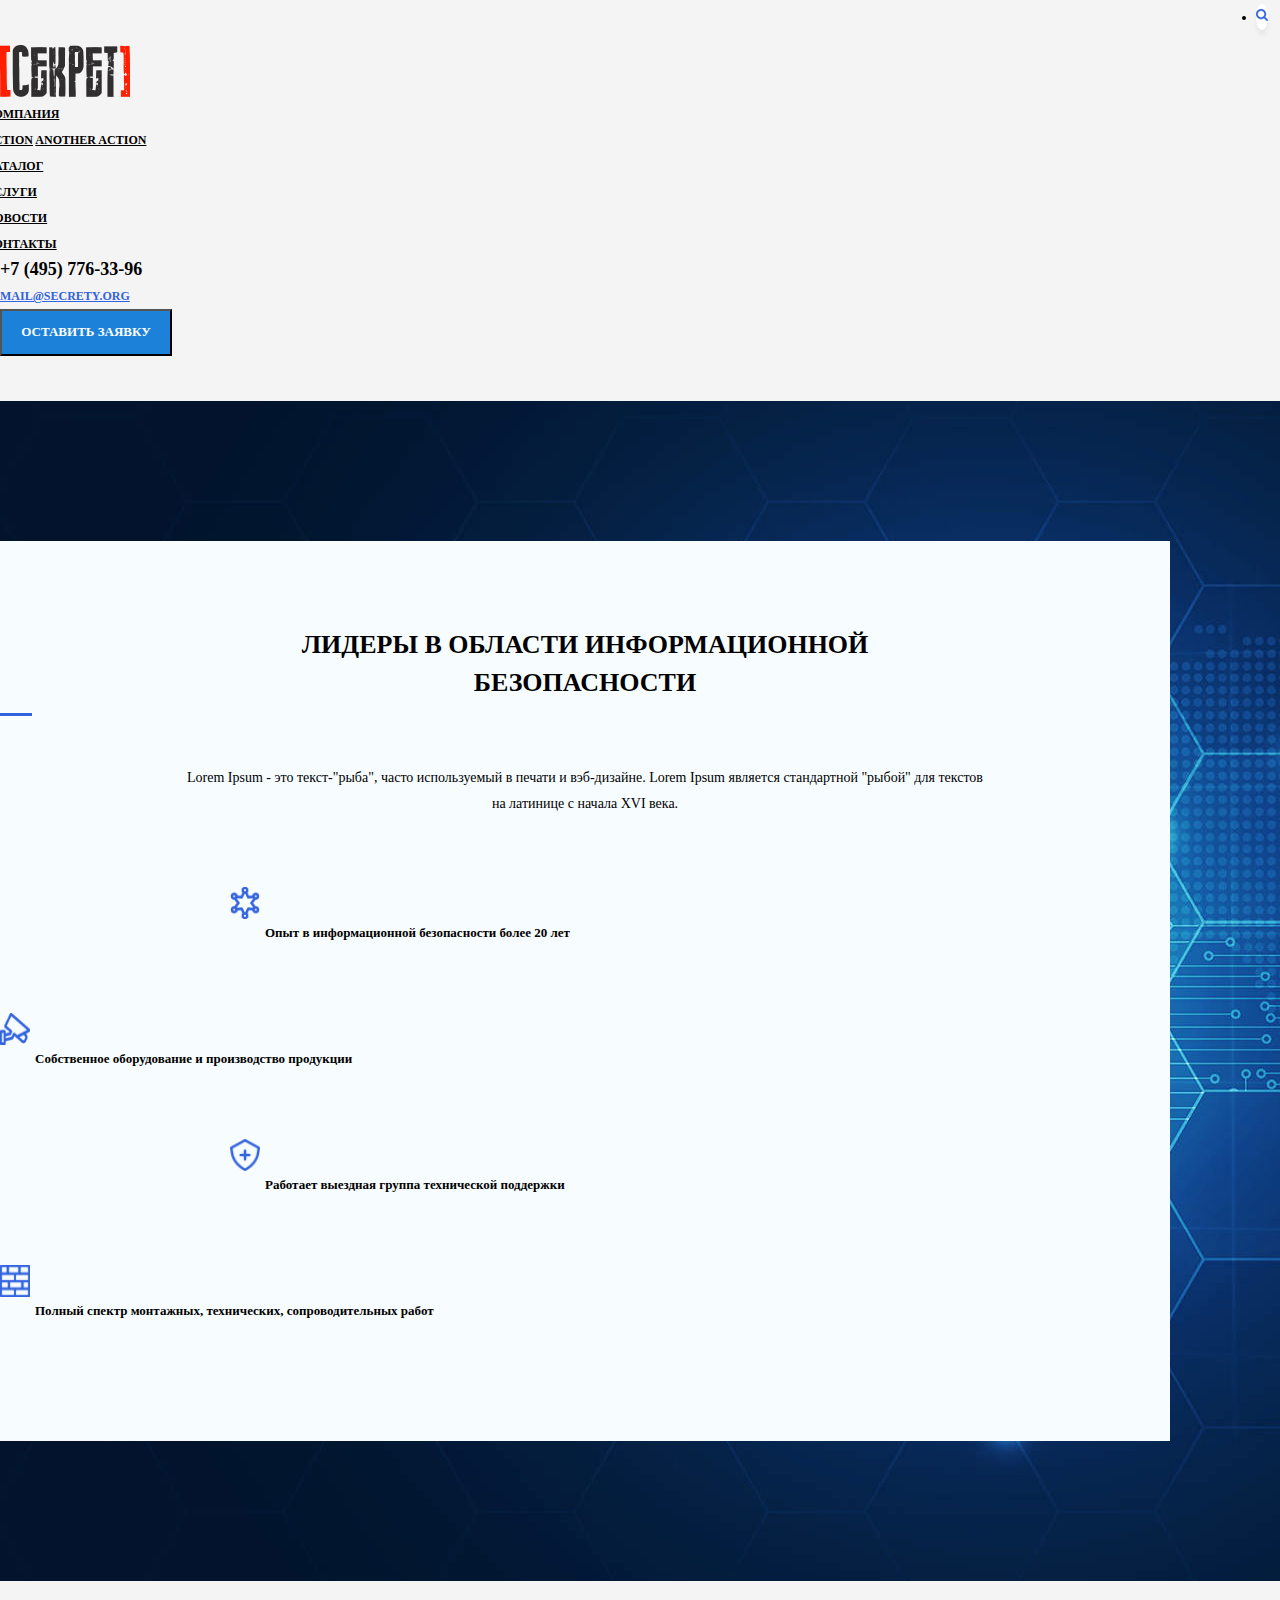
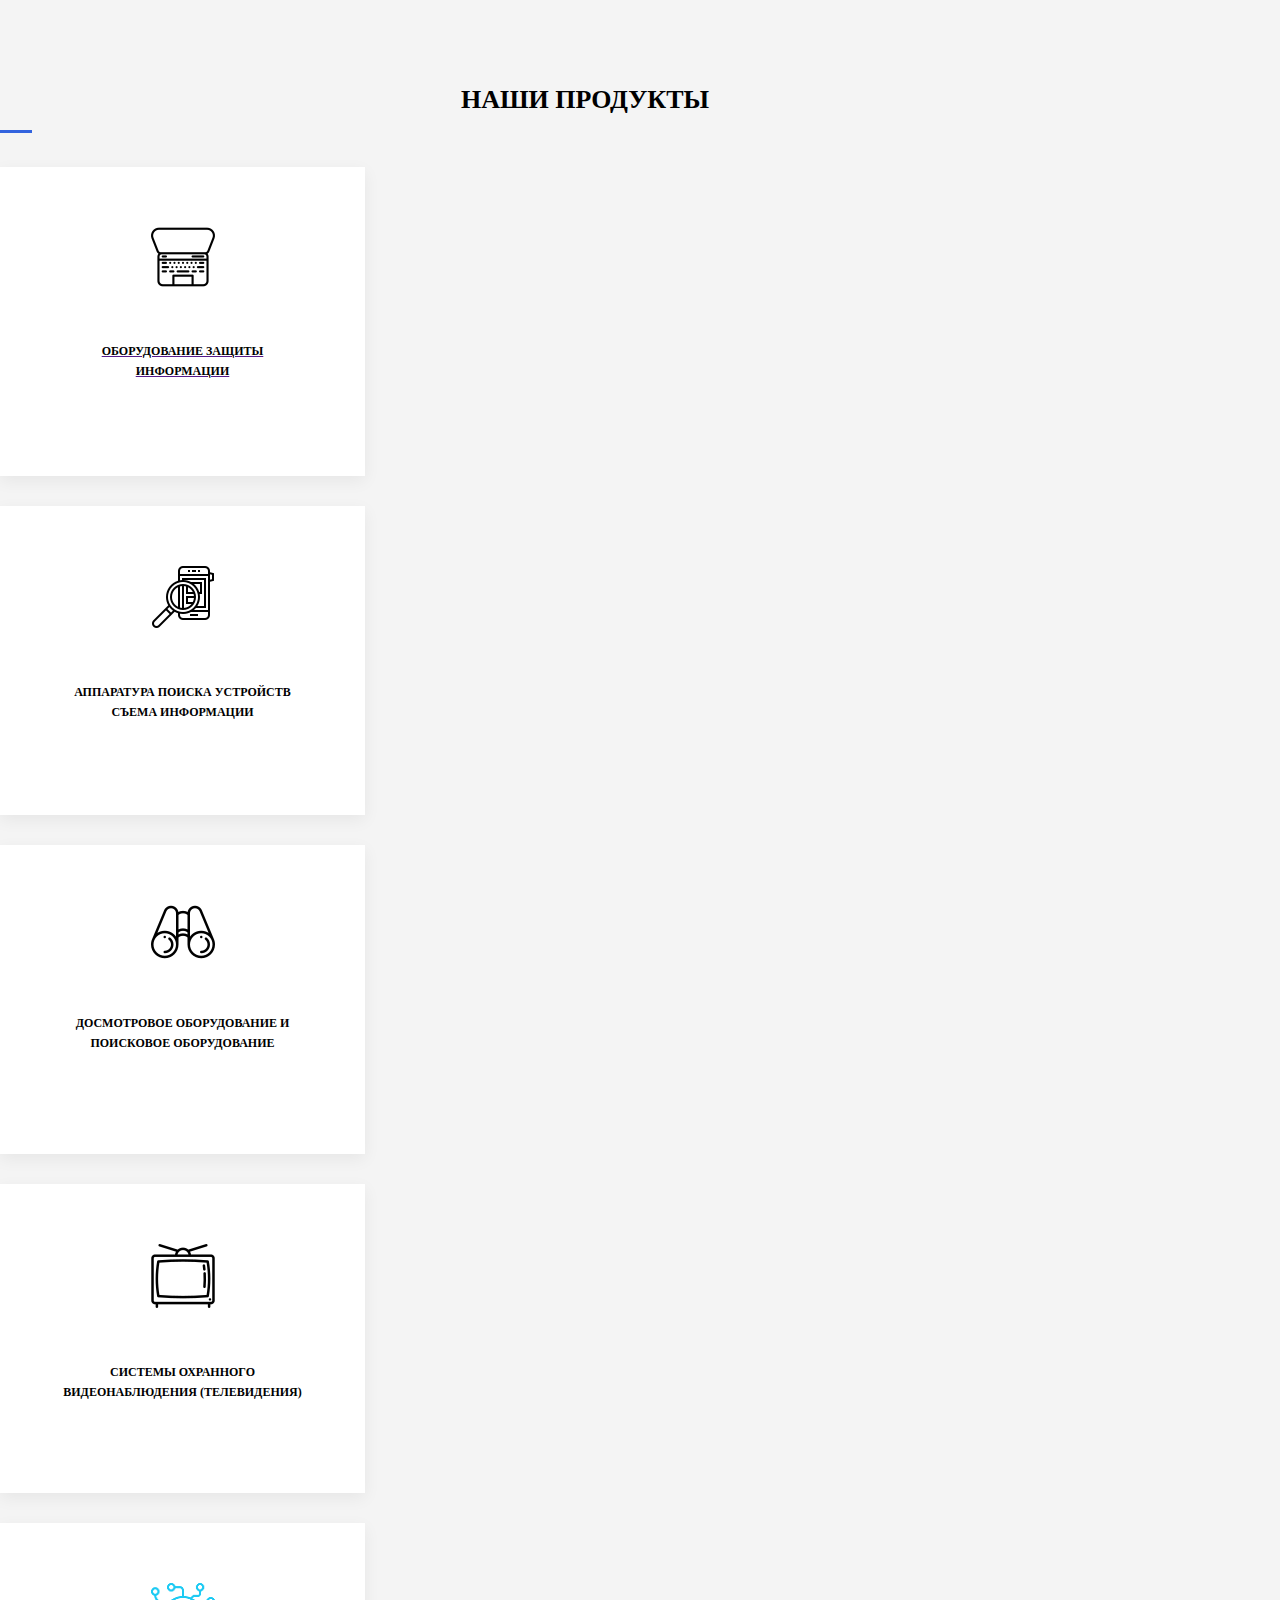
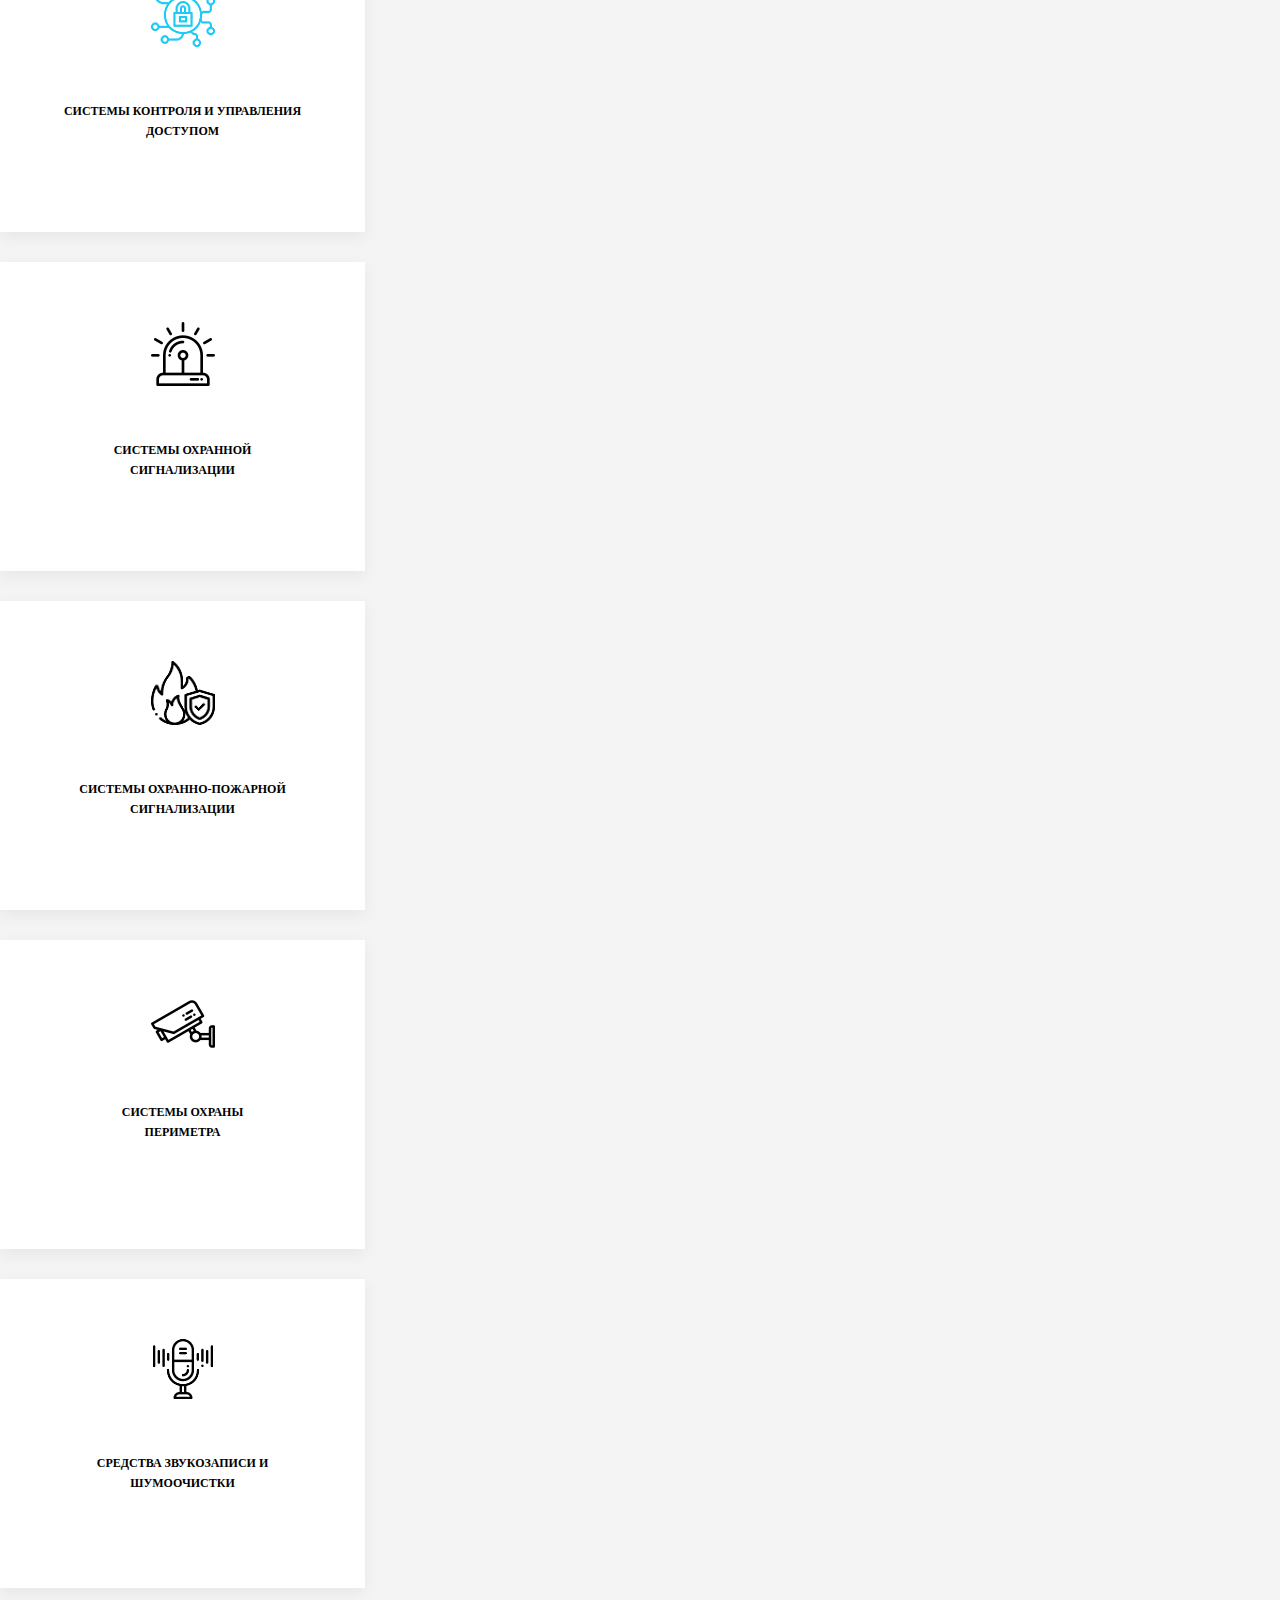
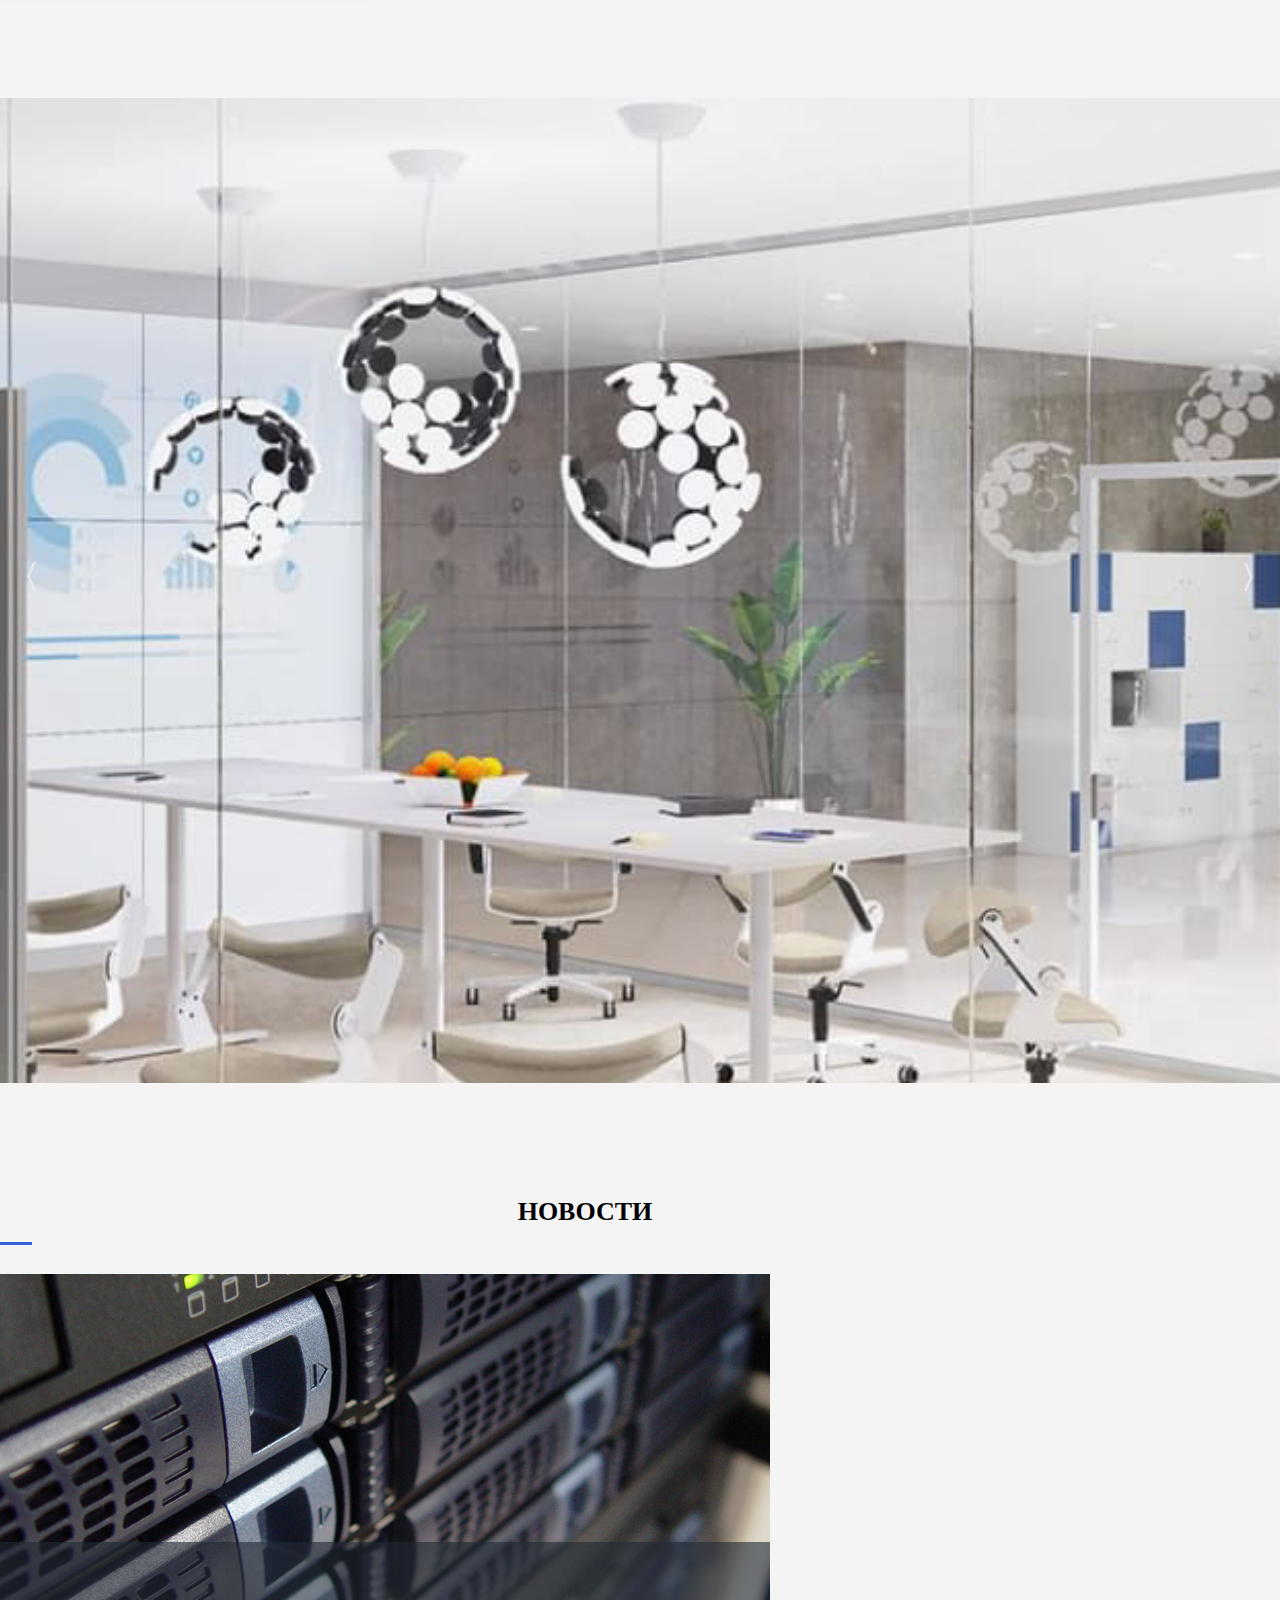
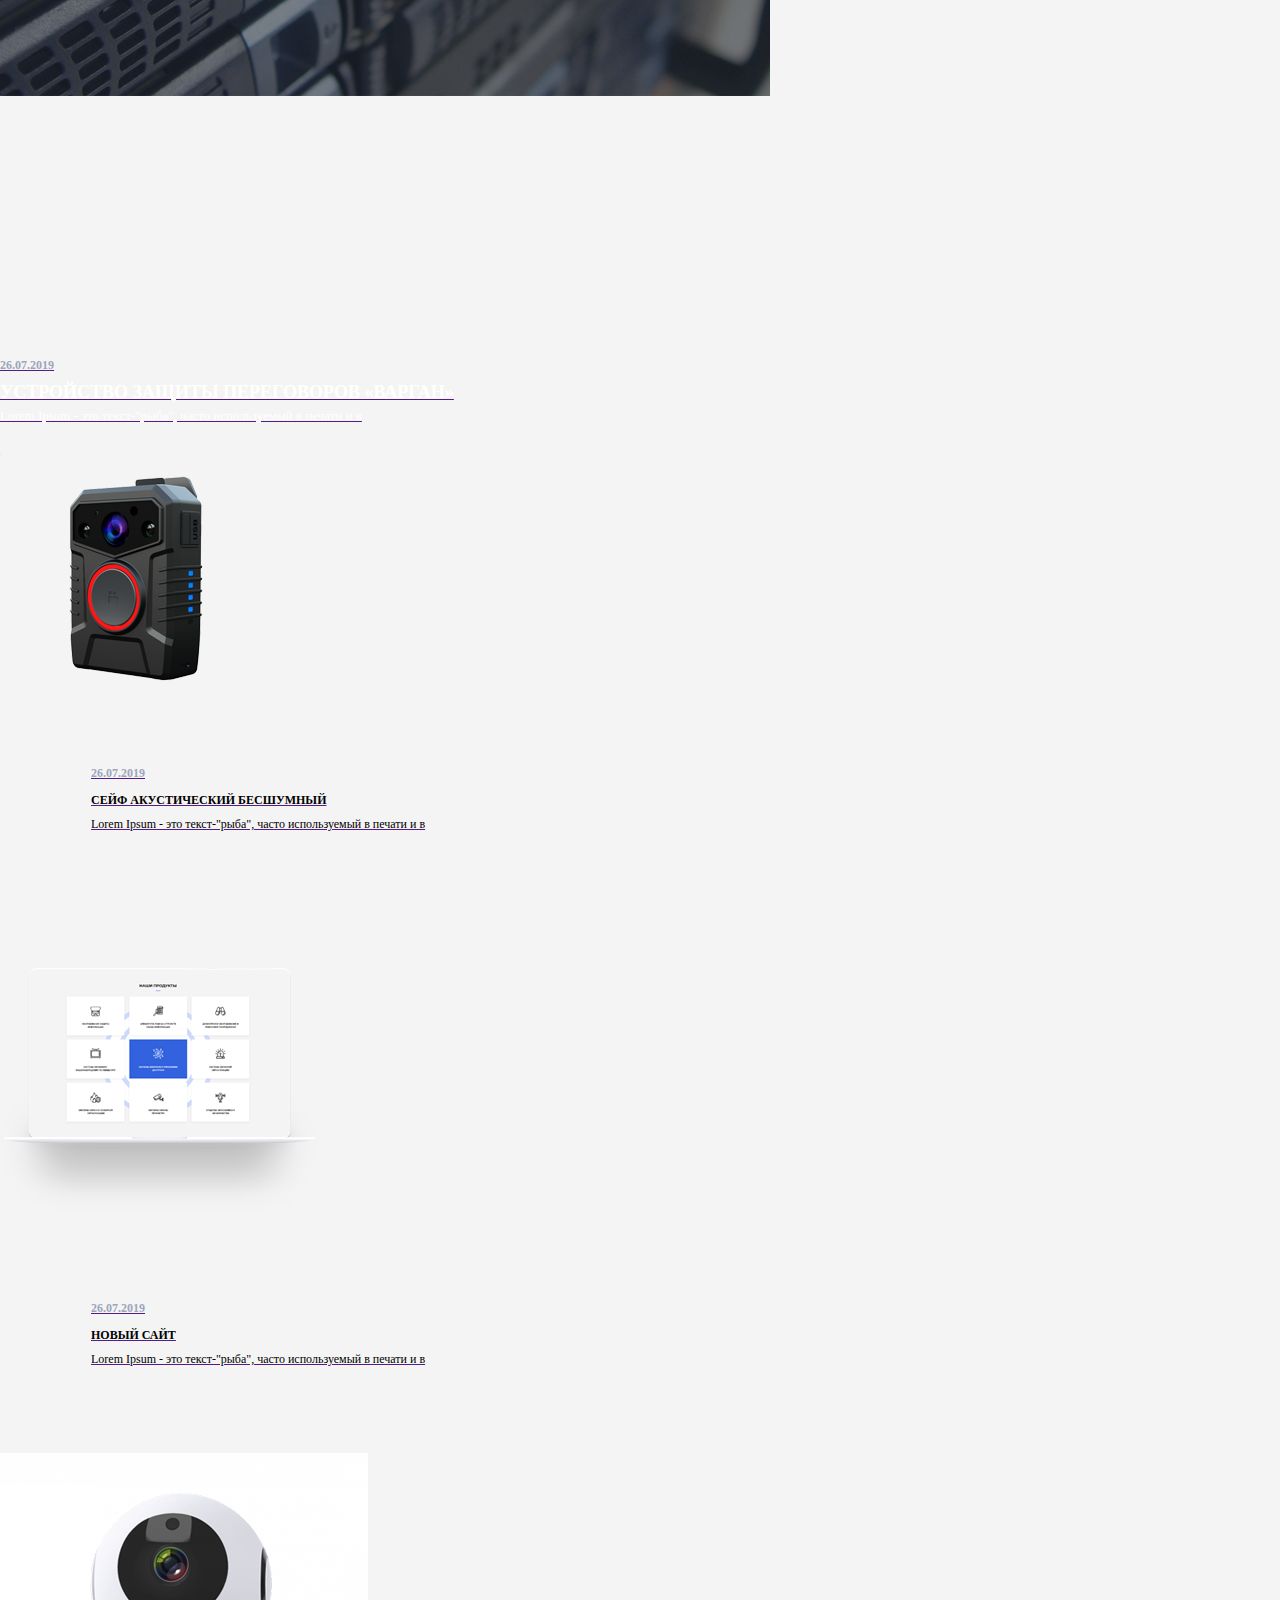
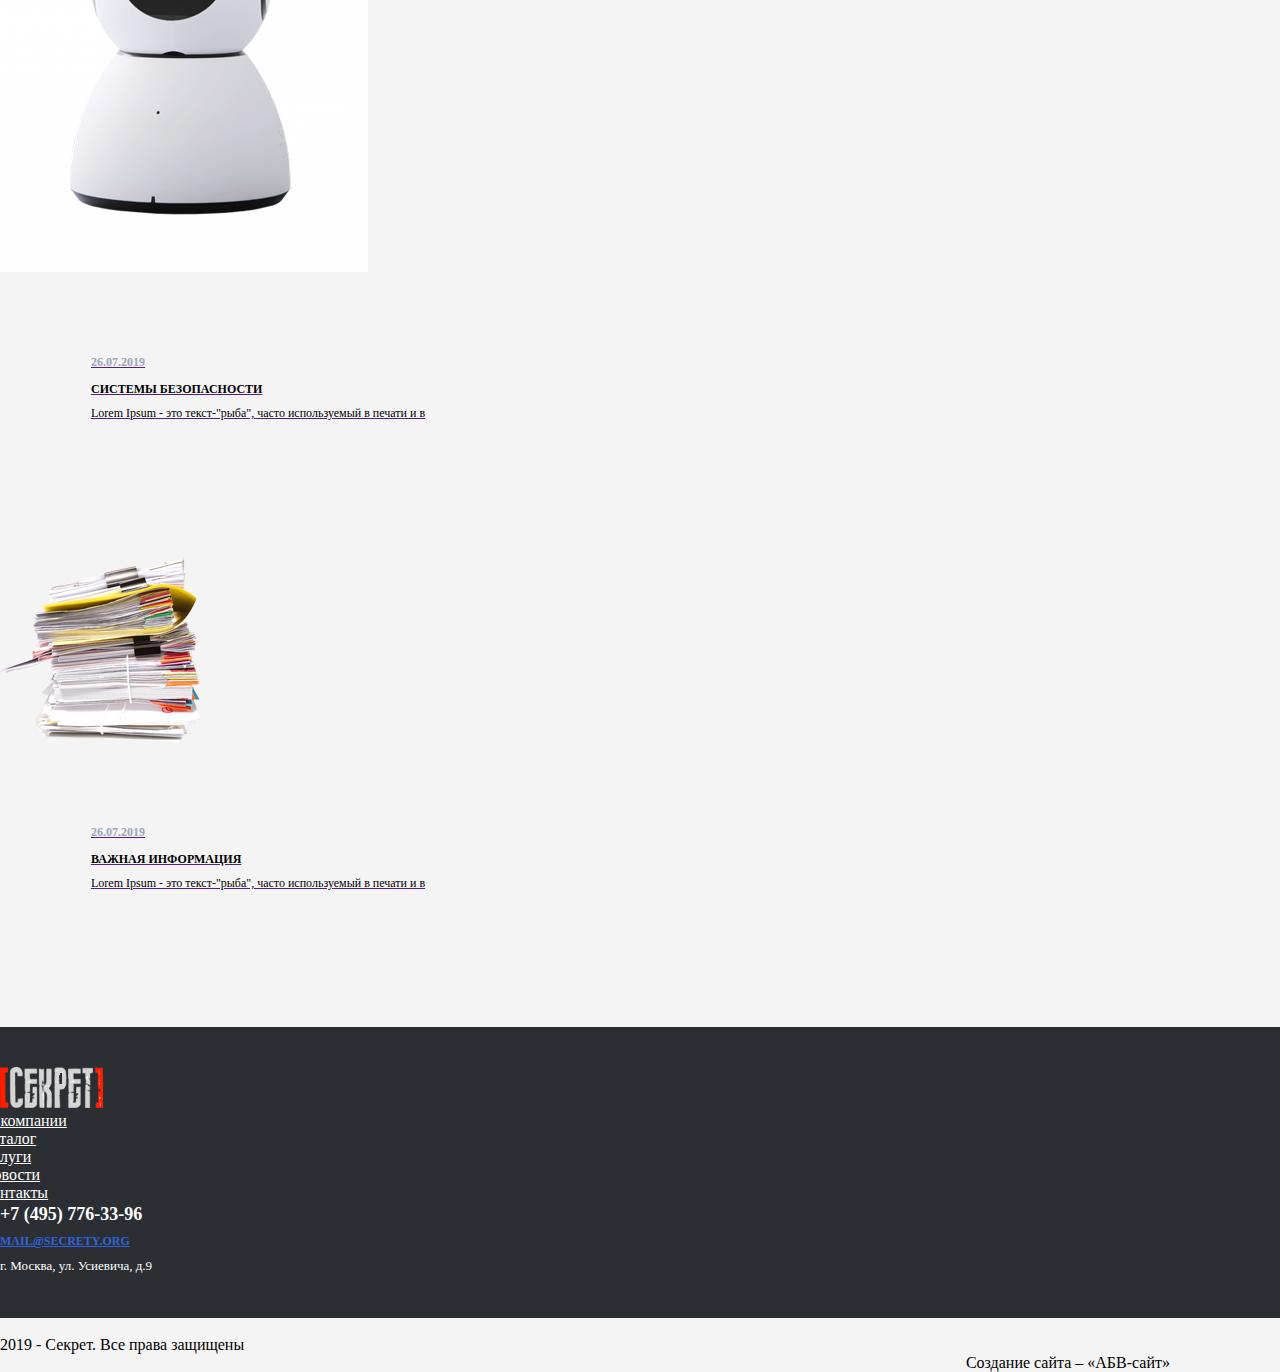
<file: index.html>
<!DOCTYPE html>
<html lang="en">
<head>
    <meta charset="UTF-8">
    <title>Главная</title>
    <link rel="stylesheet" href="css/resize-slider.css">
    <link rel="stylesheet" href="https://stackpath.bootstrapcdn.com/bootstrap/4.1.3/css/bootstrap.min.css"
          integrity="sha384-MCw98/SFnGE8fJT3GXwEOngsV7Zt27NXFoaoApmYm81iuXoPkFOJwJ8ERdknLPMO" crossorigin="anonymous">
    <link rel="stylesheet" href="css/style.css">

</head>
<body>
    <header  >
        <div class="container">
            <div class="row d-flex flex-wrap align-content-center">
                <div class="col-sm-2 col-md-2 col-xl-2 p-2 headerLogo "><img src="img/headerLogo.png" alt=""></div>
                <div class="col-sm-10 col-md-10 col-xl-6 p-2 headerMenu">
                    <ul class="nav nav-pills">

                        <li class="nav-item dropdown chek">
                            <a class="nav-link dropdown-toggle" data-toggle="dropdown" href="#" role="button" aria-haspopup="true" aria-expanded="false">компания</a>
                            <div class="dropdown-menu">
                                <a class="dropdown-item" href="#!">Action</a>
                                <a class="dropdown-item" href="#!">Another action</a>
                            </div>
                        </li>
                        <li class="nav-item  chek">
                            <a class="nav-link" href="catalogue.html">Каталог</a>
                        </li>
                        <li class="nav-item chek">
                            <a class="nav-link" href="#!">услуги</a>
                        </li>
                        <li class="nav-item chek">
                            <a class="nav-link" href="#!">новости</a>
                        </li>
                        <li class="nav-item chek">
                            <a class="nav-link" href="#!">контакты</a>
                        </li>
                        <form action=""><input class="inp_search" type="text" placeholder="Поиск по сайту "></form>
                        <li class="nav-item search">

                                <a class="nav-link" href="#!" ><img  src="img/headSearch.png" alt=""></a>


                        </li>
                        <a href="" class="cross_search"><img class="cross_search" src="img/cross_search.png" alt=""></a>
                    </ul>
                </div>
                <div class="col-sm-4 col-md-6  col-xl-2 p-2 headerContacts">
                    <span class="tel">+7 (495) 776-33-96</span><br>
                    <span class="mail"><a href="">mail@secrety.org</a></span>
                </div>
                <div class="col-sm-4 col-md-6 d-flex justify-content-center col-xl-2 p-2 headButton">
                    <button>Оставить заявку</button>
                </div>
            </div>
        </div>
    </header>
    <main>
        <div class="liders">
            <div class="container lid">
                <div class="row">
                    <div class="col-md-12 d-flex justify-content-center lidHead">
                        <p>Лидеры в области информационной <br> безопасности</p>

                    </div>
                    <div class="col-md-12 d-flex justify-content-center"> <span><img src="img/lidChart.png" alt=""></span></div>
                    <div class="col-md-12 d-flex justify-content-center lidText">
                        <p>Lorem Ipsum - это текст-"рыба", часто используемый в печати и вэб-дизайне.
                            Lorem Ipsum является стандартной "рыбой" для текстов <br> на латинице с начала XVI века.
                        </p>
                    </div>

                        <div class="col-md-6 d-flex justify-content-center lidUnit">
                            <img src="img/iconStar.png" alt="">
                            <p>Опыт в информационной безопасности более 20 лет</p>
                        </div>
                        <div class="col-md-6 d-flex justify-content-center lidUnit">
                            <img src="img/iconCam.png" alt="">
                            <p>Собственное оборудование и производство продукции</p>
                        </div>
                        <div class="col-md-6 d-flex justify-content-center lidUnit">
                            <img src="img/iconShield.png" alt="">
                            <p>Работает выездная группа технической  поддержки</p>
                        </div>
                        <div class="col-md-6 d-flex justify-content-center lidUnit">
                            <img src="img/iconWall.png" alt="">
                            <p>Полный спектр монтажных, технических, сопроводительных работ</p>
                        </div>


                </div>
            </div>
        </div>
        <div class="products">
            <div class="container">
                <div class="row">
                    <div class="col-md-12 d-flex justify-content-center lidHead">
                        <p>Наши продукты</p>
                    </div>
                    <div class="col-md-12 d-flex justify-content-center"> <span><img src="img/lidChart.png" alt=""></span></div>
                    <div class="product_unit">
                        <a href="">
                        <svg
                                xmlns="http://www.w3.org/2000/svg"
                                xmlns:xlink="http://www.w3.org/1999/xlink"
                                width="64px" height="60px">
                            <image  x="0px" y="0px" width="64px" height="60px"  xlink:href="[data-uri]" />
                        </svg>
                        <p>Оборудование защиты <br> информации</p>
                        </a>
                    </div>
                    <div class=" product_unit">
                        <svg
                                xmlns="http://www.w3.org/2000/svg"
                                xmlns:xlink="http://www.w3.org/1999/xlink"
                                width="62px" height="62px">
                            <image  x="0px" y="0px" width="62px" height="62px"  xlink:href="[data-uri]" />
                        </svg>
                        <p>Аппаратура поиска устройств <br> съема информации</p>
                    </div>
                    <div class=" product_unit p3">
                        <svg
                                xmlns="http://www.w3.org/2000/svg"
                                xmlns:xlink="http://www.w3.org/1999/xlink"
                                width="64px" height="54px">
                            <image  x="0px" y="0px" width="64px" height="54px"  xlink:href="[data-uri]" />
                        </svg>
                        <p>Досмотровое оборудование и <br>  поисковое оборудование</p>
                    </div>
                    <div class=" product_unit">
                        <svg
                                xmlns="http://www.w3.org/2000/svg"
                                xmlns:xlink="http://www.w3.org/1999/xlink"
                                width="64px" height="64px">
                            <image  x="0px" y="0px" width="64px" height="64px"  xlink:href="[data-uri]" />
                        </svg>
                        <p>Системы охранного <br>  видеонаблюдения (Телевидения)</p>
                    </div>
                    <div class=" product_unit">
                        <svg
                                xmlns="http://www.w3.org/2000/svg"
                                xmlns:xlink="http://www.w3.org/1999/xlink"
                                width="64px" height="64px" >

                            <image   x="0px" y="0px" fill="black" width="64px" height="64px"  xlink:href="[data-uri]" />
                        </svg>
                        <p>Системы контроля и управления <br> доступом</p>
                    </div>
                    <div class=" product_unit p3">
                        <svg
                                xmlns="http://www.w3.org/2000/svg"
                                xmlns:xlink="http://www.w3.org/1999/xlink"
                                width="64px" height="64px">
                            <image  x="0px" y="0px" width="64px" height="64px"  xlink:href="[data-uri]" />
                        </svg>
                        <p>Системы охранной <br> сигнализации</p>
                    </div>
                    <div class="product_unit">
                        <svg
                                xmlns="http://www.w3.org/2000/svg"
                                xmlns:xlink="http://www.w3.org/1999/xlink"
                                width="64px" height="64px">
                            <image  x="0px" y="0px" width="64px" height="64px"  xlink:href="[data-uri]" />
                        </svg>
                        <p>Системы охранно-пожарной <br>  сигнализации</p>
                    </div>
                    <div class=" product_unit">
                        <svg
                                xmlns="http://www.w3.org/2000/svg"
                                xmlns:xlink="http://www.w3.org/1999/xlink"
                                width="64px" height="48px">
                            <image  x="0px" y="0px" width="64px" height="48px"  xlink:href="[data-uri]" />
                        </svg>
                        <p>Системы охраны <br> периметра</p>
                    </div>
                    <div class=" product_unit p3">
                        <svg
                                xmlns="http://www.w3.org/2000/svg"
                                xmlns:xlink="http://www.w3.org/1999/xlink"
                                width="60px" height="60px">
                            <image  x="0px" y="0px" width="60px" height="60px"  xlink:href="[data-uri]" />
                        </svg>
                        <p>Средства звукозаписи и <br> шумоочистки</p>
                    </div>
                </div>
            </div>
        </div>
        <div class="about" id="resizeSlider" >

            <div class="container">
                <div class="row">
                    <div class="col-md-4 about_unit">
                        <h4>мы секрет</h4>
                        <p>Это компания созданная специалистами, опыт работы которых в области защиты информации и
                            комплексной безопасности насчитывает более 20 лет. Объединяя свои усилия, мы создаем
                            собственное оборудование
                        </p>
                        <a href="">Подробнее</a>
                    </div>
                </div>
            </div>

        </div>
        <div class="news">
            <div class="container">
                <div class="row">
                    <div class="col-md-12 d-flex justify-content-center lidHead">
                        <p>Новости</p>

                    </div>
                    <div class="col-md-12 d-flex justify-content-center"> <span><img src="img/lidChart.png" alt=""></span></div>
                    <div class="col-md-8 card">
                        <img class="card-img" src="img/news_big.png" alt="Card image">
                        <div class="card-img-overlay">
                            <a href="">
                            <span class="card-text date">26.07.2019</span><br>
                            <span class="card-text card_head">Устройство защиты переговоров «Варган»</span>
                            <p class="card-text">Lorem Ipsum - это текст-"рыба", часто используемый в печати и в</p>
                            </a>
                        </div>
                    </div>
                    <div class=" col-md-4 card">
                        <img class="card-img-top" src="img/news_safe.png" alt="Card image cap">
                        <div class="card-body">
                            <a href="">
                                <span class="card-text date">26.07.2019</span><br>
                                <span class="card-text card_head_min">Сейф акустический бесшумный </span>
                                <p class="card-text">Lorem Ipsum - это текст-"рыба", часто используемый в печати и в</p>
                            </a>
                        </div>
                    </div>
                    <div class=" col-md-4 card card_sait">
                        <img class="card-img-top" src="img/news_case.png" alt="Card image cap">
                        <div class="card-body card_body_sait">
                            <a href="">
                                <span class="card-text date">26.07.2019</span><br>
                                <span class="card-text card_head_min">Новый сайт </span>
                                <p class="card-text">Lorem Ipsum - это текст-"рыба", часто используемый в печати и в</p>
                            </a>
                        </div>
                    </div>
                    <div class=" col-md-4 card">
                        <img class="card-img-top" src="img/news_cam.png" alt="Card image cap">
                        <div class="card-body">
                            <a href="">
                                <span class="card-text date">26.07.2019</span><br>
                                <span class="card-text card_head_min">Системы безопасности </span>
                                <p class="card-text">Lorem Ipsum - это текст-"рыба", часто используемый в печати и в</p>
                            </a>
                        </div>
                    </div>
                    <div class=" col-md-4 card card_sait">
                        <img class="card-img-top" src="img/news_info.png" alt="Card image cap">
                        <div class="card-body">
                            <a href="">
                                <span class="card-text date">26.07.2019</span><br>
                                <span class="card-text card_head_min">Важная информация </span>
                                <p class="card-text">Lorem Ipsum - это текст-"рыба", часто используемый в печати и в</p>
                            </a>
                        </div>
                    </div>


                </div>
            </div>
        </div>
    </main>
    <footer>
        <div class="footer_top">
            <div class="container">
                <div class="row d-flex flex-wrap align-content-center">
                    <div class="col-sm-2 col-md-2 col-xl-2 p-2 headerLogo "><img src="img/footer_logo.png" alt=""></div>
                    <div class="col-sm-10 col-md-10 col-xl-6 p-2 headerMenu">
                        <ul class="nav nav-pills">
                            <li class="nav-item">
                                <a class="nav-link" href="#!">О компании</a>
                            </li>

                            <li class="nav-item">
                                <a class="nav-link" href="#!">каталог</a>
                            </li>
                            <li class="nav-item">
                                <a class="nav-link" href="#!">услуги</a>
                            </li>
                            <li class="nav-item">
                                <a class="nav-link" href="#!">новости</a>
                            </li>
                            <li class="nav-item">
                                <a class="nav-link" href="#!">контакты</a>
                            </li>

                        </ul>
                    </div>
                    <div class="col-sm-4 col-md-6  col-xl-2 p-2 headerContacts">
                        <span class="tel footer-tel">+7 (495) 776-33-96</span><br>
                        <span class="mail "><a class="footer-mail" href="">mail@secrety.org</a></span>
                    </div>
                    <div class="col-sm-4 col-md-6 d-flex justify-content-center col-xl-2 p-2 footer-addr">
                       <span>г. Москва, ул. Усиевича, д.9</span>
                    </div>
                </div>
            </div>
        </div>
        <div class="footer_bot">
            <div class="container">
                <div class="row">
                    <p class="col-md-6">2019 - Секрет. Все права защищены</p>
                    <p class="col-md-6 d-flex justify-content-end f_right">Создание сайта – «АБВ-сайт»</p>
                </div>
            </div>
        </div>

    </footer>




<script src="https://cdnjs.cloudflare.com/ajax/libs/popper.js/1.14.3/umd/popper.min.js"
        integrity="sha384-ZMP7rVo3mIykV+2+9J3UJ46jBk0WLaUAdn689aCwoqbBJiSnjAK/l8WvCWPIPm49" crossorigin="anonymous"></script>

<script src="https://stackpath.bootstrapcdn.com/bootstrap/4.1.3/js/bootstrap.min.js"
        integrity="sha384-ChfqqxuZUCnJSK3+MXmPNIyE6ZbWh2IMqE241rYiqJxyMiZ6OW/JmZQ5stwEULTy" crossorigin="anonymous"></script>
<script src="https://code.jquery.com/jquery-3.3.1.slim.min.js" integrity="sha384-q8i/X+965DzO0rT7abK41JStQIAqVgRVzpbzo5smXKp4YfRvH+8abtTE1Pi6jizo" crossorigin="anonymous"></script>
<script src="https://cdnjs.cloudflare.com/ajax/libs/popper.js/1.14.3/umd/popper.min.js"
        integrity="sha384-ZMP7rVo3mIykV+2+9J3UJ46jBk0WLaUAdn689aCwoqbBJiSnjAK/l8WvCWPIPm49" crossorigin="anonymous"></script>
<script src="https://stackpath.bootstrapcdn.com/bootstrap/4.1.3/js/bootstrap.min.js"
        integrity="sha384-ChfqqxuZUCnJSK3+MXmPNIyE6ZbWh2IMqE241rYiqJxyMiZ6OW/JmZQ5stwEULTy" crossorigin="anonymous"></script>
    <script src="https://code.jquery.com/jquery-3.3.1.slim.min.js"
            integrity="sha384-q8i/X+965DzO0rT7abK41JStQIAqVgRVzpbzo5smXKp4YfRvH+8abtTE1Pi6jizo" crossorigin="anonymous"></script>
    <script type="text/javascript" src="js/jquery/2.2.2.js"></script>
    <script src="js/func.js"></script>
    <script src="js/resize-slider-min.js"></script>
    <script type="text/javascript" src="js/cofg-resize-slider.js"></script>
</body>
</html>
</file>
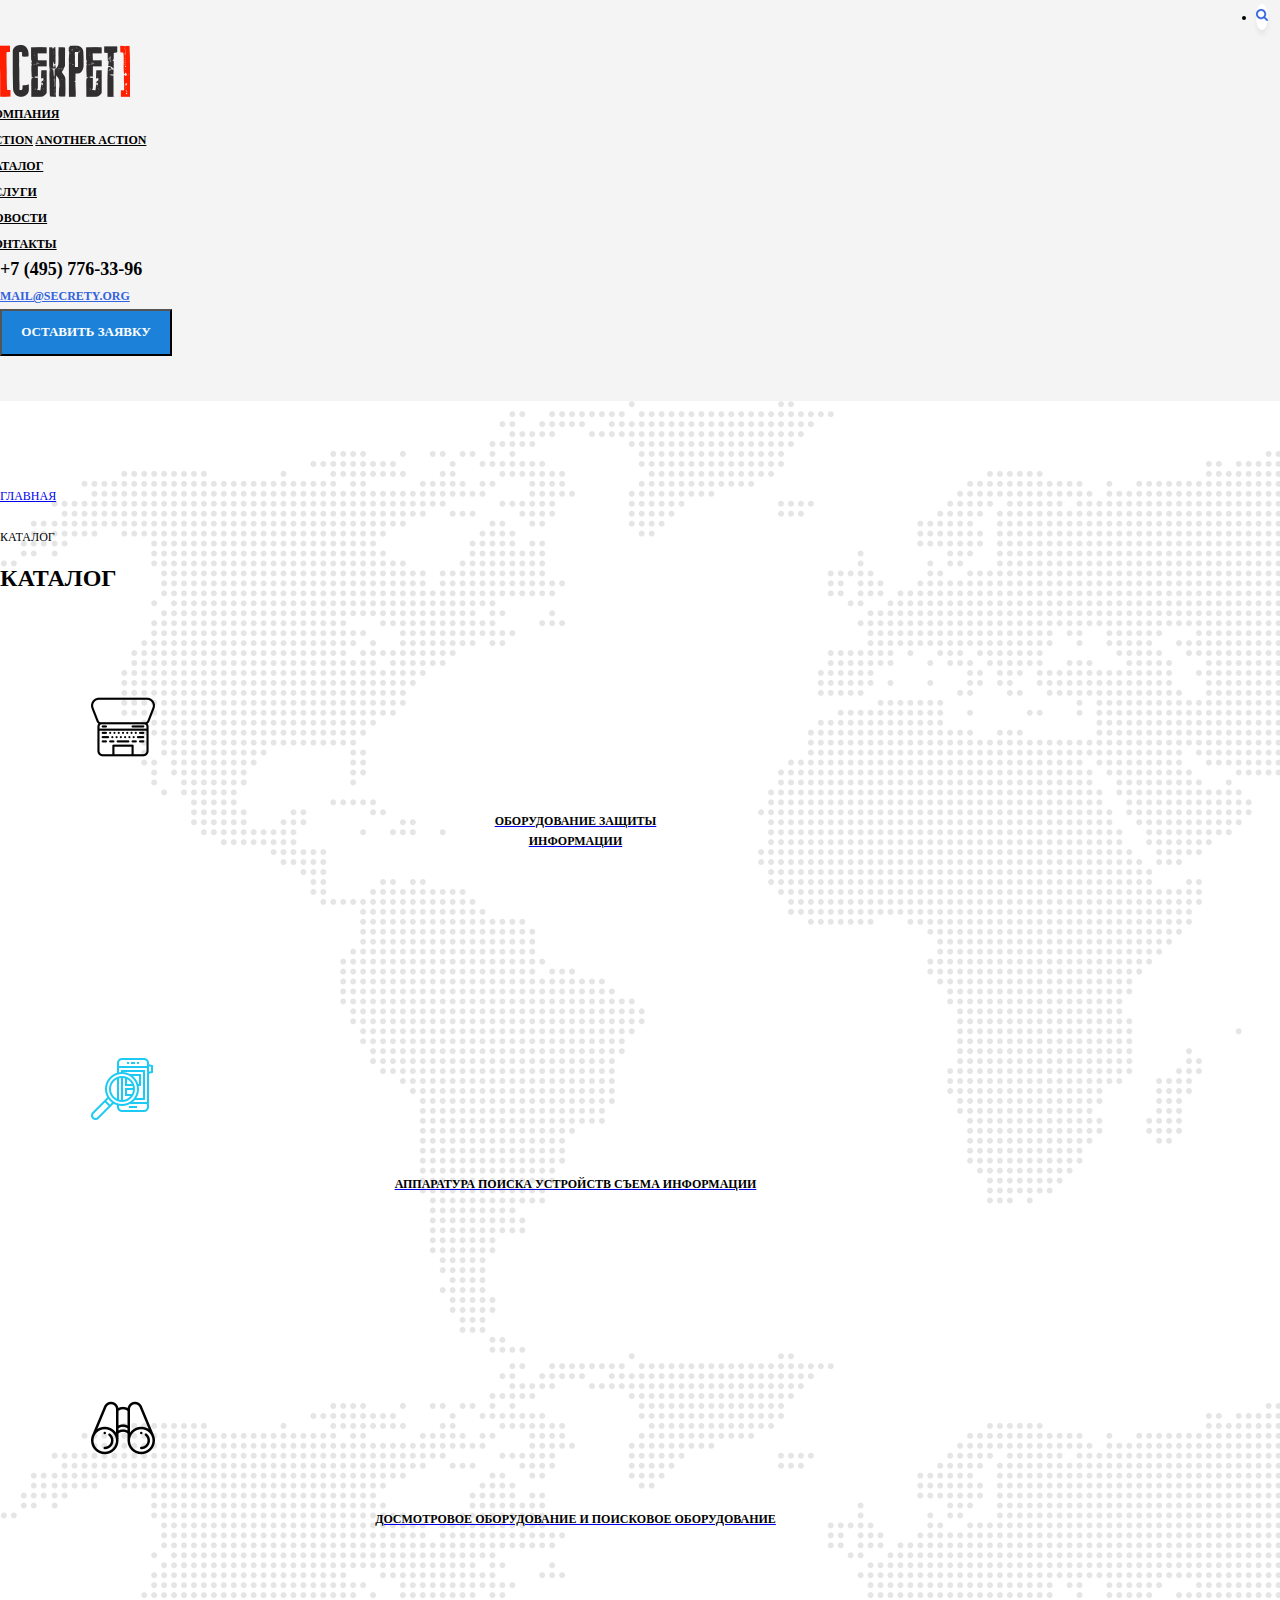
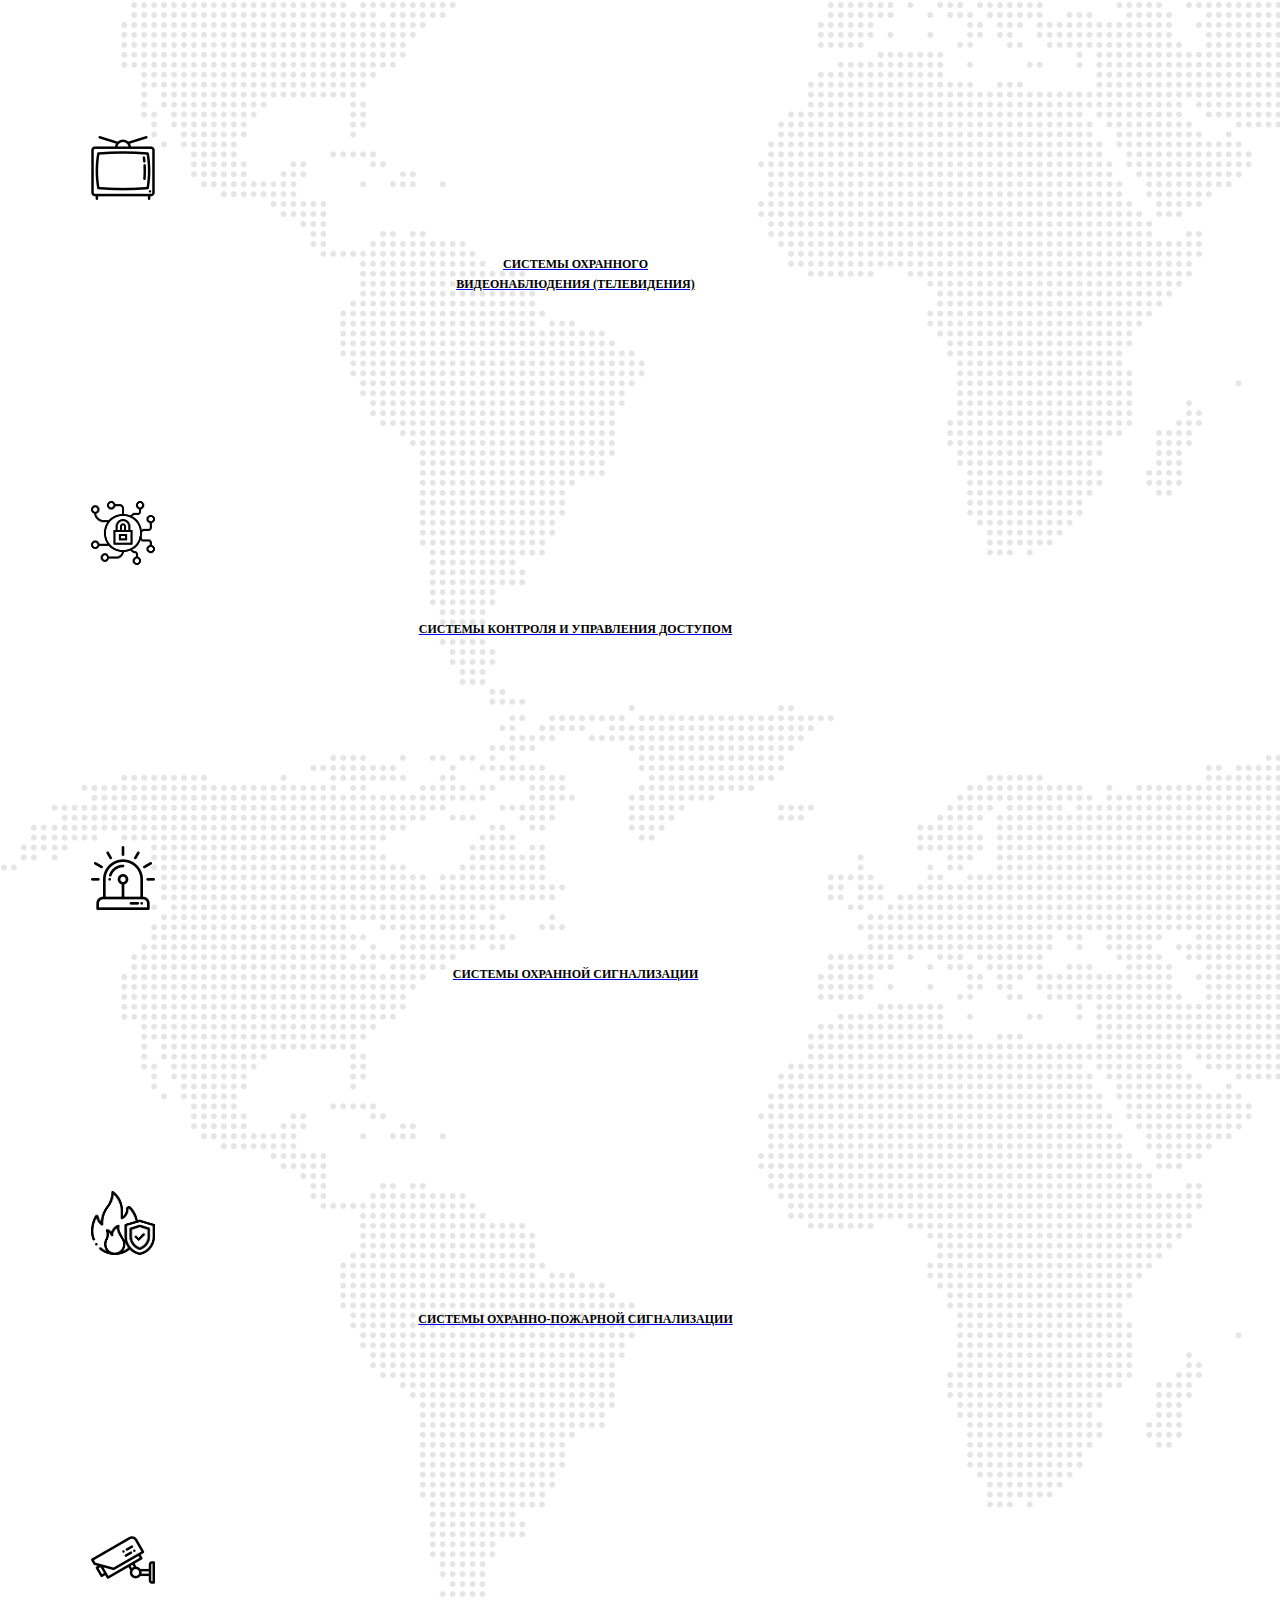
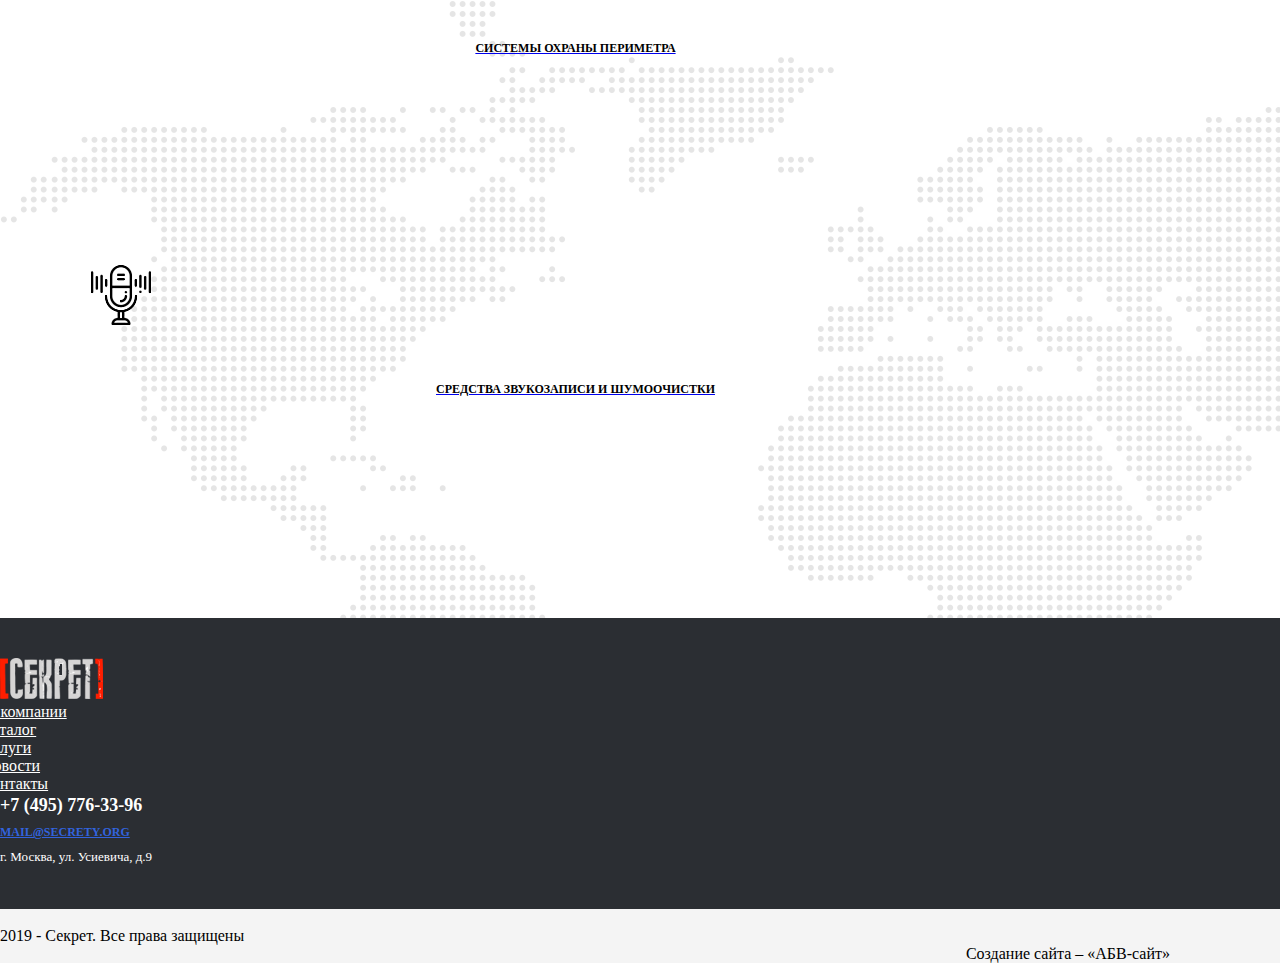
<file: catalogue.html>
<!DOCTYPE html>
<html lang="en">
<head>
    <meta charset="UTF-8">
    <title>Каталог</title>
    <link rel="stylesheet" href="css/resize-slider.css">
    <link rel="stylesheet" href="https://stackpath.bootstrapcdn.com/bootstrap/4.1.3/css/bootstrap.min.css"
          integrity="sha384-MCw98/SFnGE8fJT3GXwEOngsV7Zt27NXFoaoApmYm81iuXoPkFOJwJ8ERdknLPMO" crossorigin="anonymous">
    <link rel="stylesheet" href="css/style.css">
</head>
<body>
<header  >
    <div class="container">
        <div class="row d-flex flex-wrap align-content-center">
            <div class="col-sm-2 col-md-2 col-xl-2 p-2 headerLogo "><img src="img/headerLogo.png" alt=""></div>
            <div class="col-sm-10 col-md-10 col-xl-6 p-2 headerMenu">
                <ul class="nav nav-pills">

                    <li class="nav-item dropdown chek">
                        <a class="nav-link dropdown-toggle" data-toggle="dropdown" href="" role="button" aria-haspopup="true" aria-expanded="false">компания</a>
                        <div class="dropdown-menu">
                            <a class="dropdown-item" href="#!">Action</a>
                            <a class="dropdown-item" href="#!">Another action</a>
                        </div>
                    </li>
                    <li class="nav-item  chek">
                        <a class="nav-link" href="catalogue.html">Каталог</a>
                    </li>
                    <li class="nav-item chek">
                        <a class="nav-link" href="#!">услуги</a>
                    </li>
                    <li class="nav-item chek">
                        <a class="nav-link" href="#!">новости</a>
                    </li>
                    <li class="nav-item chek">
                        <a class="nav-link" href="#!">контакты</a>
                    </li>
                    <form action=""><input class="inp_search" type="text" placeholder="Поиск по сайту "></form>
                    <li class="nav-item search">

                        <a class="nav-link" href="#!" ><img  src="img/headSearch.png" alt=""></a>


                    </li>
                    <a href="" class="cross_search"><img class="cross_search" src="img/cross_search.png" alt=""></a>
                </ul>
            </div>
            <div class="col-sm-4 col-md-6  col-xl-2 p-2 headerContacts">
                <span class="tel">+7 (495) 776-33-96</span><br>
                <span class="mail"><a href="">mail@secrety.org</a></span>
            </div>
            <div class="col-sm-4 col-md-6 d-flex justify-content-center col-xl-2 p-2 headButton">
                <button>Оставить заявку</button>
            </div>
        </div>
    </div>
</header>
<main class="catalogue">
    <div class="container">
        <div class="row">
            <nav aria-label="breadcrumb">
                <ol class="breadcrumb">
                    <li class="breadcrumb-item"><a href="index.html">Главная</a></li>
                    <li class="breadcrumb-item active" aria-current="page">Каталог</li>
                </ol>
                <p class="page_name">Каталог</p>
            </nav>
            <div class="card-deck">
                <div class="card  ">
                    <a href="catalogue_2.html">
                    <div class="card-body  ">
                        <div class="d-flex justify-content-center">
                            <svg
                                    xmlns="http://www.w3.org/2000/svg"
                                    xmlns:xlink="http://www.w3.org/1999/xlink"
                                    width="64px" height="60px">
                                <image  x="0px" y="0px" width="64px" height="60px"  xlink:href="[data-uri]" />
                            </svg>
                        </div>
                        <p class="card-text cat_first"><strong>Оборудование защиты <br> информации</strong></p>
                    </div>
                    </a>
                </div>
                <div class="card">
                    <a href="catalogue_2.html">
                        <div class="card-body  ">
                            <div class="d-flex justify-content-center">
                                <svg
                                        xmlns="http://www.w3.org/2000/svg"
                                        xmlns:xlink="http://www.w3.org/1999/xlink"
                                        width="62px" height="62px">
                                    <image  x="0px" y="0px" width="62px" height="62px"  xlink:href="[data-uri]" />
                                </svg>
                            </div>
                            <p class="card-text cat_first"><strong>Аппаратура поиска устройств съема информации</strong></p>
                        </div>
                    </a>
                </div>
                <div class="card">
                    <a href="catalogue_2.html">
                        <div class="card-body  ">
                            <div class="d-flex justify-content-center">
                                <svg
                                        xmlns="http://www.w3.org/2000/svg"
                                        xmlns:xlink="http://www.w3.org/1999/xlink"
                                        width="64px" height="54px">
                                    <image  x="0px" y="0px" width="64px" height="54px"  xlink:href="[data-uri]" />
                                </svg>
                            </div>
                            <p class="card-text cat_first"><strong>Досмотровое оборудование и  поисковое оборудование</strong></p>
                        </div>
                    </a>
                </div>

            </div>
            <div class="card-deck">
                <div class="card  ">
                    <a href="catalogue_2.html">
                        <div class="card-body  ">
                            <div class="d-flex justify-content-center">
                                <svg
                                        xmlns="http://www.w3.org/2000/svg"
                                        xmlns:xlink="http://www.w3.org/1999/xlink"
                                        width="64px" height="64px">
                                    <image  x="0px" y="0px" width="64px" height="64px"  xlink:href="[data-uri]" />
                                </svg>
                            </div>
                            <p class="card-text cat_first"><strong>Системы охранного <br> видеонаблюдения (Телевидения)</strong></p>
                        </div>
                    </a>
                </div>
                <div class="card">
                    <a href="catalogue_2.html">
                        <div class="card-body  ">
                            <div class="d-flex justify-content-center">
                                <svg
                                        xmlns="http://www.w3.org/2000/svg"
                                        xmlns:xlink="http://www.w3.org/1999/xlink"
                                        width="64px" height="64px">
                                    <image  x="0px" y="0px" width="64px" height="64px"  xlink:href="[data-uri]" />
                                </svg>
                            </div>
                            <p class="card-text cat_first"><strong>Системы контроля и управления  доступом</strong></p>
                        </div>
                    </a>
                </div>
                <div class="card">
                    <a href="catalogue_2.html">
                        <div class="card-body  ">
                            <div class="d-flex justify-content-center">
                                <svg
                                        xmlns="http://www.w3.org/2000/svg"
                                        xmlns:xlink="http://www.w3.org/1999/xlink"
                                        width="64px" height="64px">
                                    <image  x="0px" y="0px" width="64px" height="64px"  xlink:href="[data-uri]" />
                                </svg>
                            </div>
                            <p class="card-text cat_first"><strong>Системы охранной сигнализации</strong></p>
                        </div>
                    </a>
                </div>

            </div>
            <div class="card-deck">
                <div class="card  ">
                    <a href="catalogue_2.html">
                        <div class="card-body  ">
                            <div class="d-flex justify-content-center">
                                <svg
                                        xmlns="http://www.w3.org/2000/svg"
                                        xmlns:xlink="http://www.w3.org/1999/xlink"
                                        width="64px" height="64px">
                                    <image  x="0px" y="0px" width="64px" height="64px"  xlink:href="[data-uri]" />
                                </svg>
                            </div>
                            <p class="card-text cat_first"><strong>Системы охранно-пожарной  сигнализации</strong></p>
                        </div>
                    </a>
                </div>
                <div class="card">
                    <a href="catalogue_2.html">
                        <div class="card-body  ">
                            <div class="d-flex justify-content-center">
                                <svg
                                        xmlns="http://www.w3.org/2000/svg"
                                        xmlns:xlink="http://www.w3.org/1999/xlink"
                                        width="64px" height="48px">
                                    <image  x="0px" y="0px" width="64px" height="48px"  xlink:href="[data-uri]" />
                                </svg>
                            </div>
                            <p class="card-text cat_first"><strong>Системы охраны периметра</strong></p>
                        </div>
                    </a>
                </div>
                <div class="card">
                    <a href="catalogue_2.html">
                        <div class="card-body  ">
                            <div class="d-flex justify-content-center">
                                <svg
                                        xmlns="http://www.w3.org/2000/svg"
                                        xmlns:xlink="http://www.w3.org/1999/xlink"
                                        width="60px" height="60px">
                                    <image  x="0px" y="0px" width="60px" height="60px"  xlink:href="[data-uri]" />
                                </svg>
                            </div>
                            <p class="card-text cat_first"><strong>Средства звукозаписи и  шумоочистки</strong></p>
                        </div>
                    </a>
                </div>

            </div>
        </div>
    </div>
</main>
<footer>
    <div class="footer_top">
        <div class="container">
            <div class="row d-flex flex-wrap align-content-center">
                <div class="col-sm-2 col-md-2 col-xl-2 p-2 headerLogo "><img src="img/footer_logo.png" alt=""></div>
                <div class="col-sm-10 col-md-10 col-xl-6 p-2 headerMenu">
                    <ul class="nav nav-pills">
                        <li class="nav-item">
                            <a class="nav-link" href="#!">О компании</a>
                        </li>

                        <li class="nav-item">
                            <a class="nav-link" href="#!">каталог</a>
                        </li>
                        <li class="nav-item">
                            <a class="nav-link" href="#!">услуги</a>
                        </li>
                        <li class="nav-item">
                            <a class="nav-link" href="#!">новости</a>
                        </li>
                        <li class="nav-item">
                            <a class="nav-link" href="#!">контакты</a>
                        </li>

                    </ul>
                </div>
                <div class="col-sm-4 col-md-6  col-xl-2 p-2 headerContacts">
                    <span class="tel footer-tel">+7 (495) 776-33-96</span><br>
                    <span class="mail "><a class="footer-mail" href="">mail@secrety.org</a></span>
                </div>
                <div class="col-sm-4 col-md-6 d-flex justify-content-center col-xl-2 p-2 footer-addr">
                    <span>г. Москва, ул. Усиевича, д.9</span>
                </div>
            </div>
        </div>
    </div>
    <div class="footer_bot">
        <div class="container">
            <div class="row">
                <p class="col-md-6">2019 - Секрет. Все права защищены</p>
                <p class="col-md-6 d-flex justify-content-end f_right">Создание сайта – «АБВ-сайт»</p>
            </div>
        </div>
    </div>

</footer>

<script src="https://cdnjs.cloudflare.com/ajax/libs/popper.js/1.14.3/umd/popper.min.js"
        integrity="sha384-ZMP7rVo3mIykV+2+9J3UJ46jBk0WLaUAdn689aCwoqbBJiSnjAK/l8WvCWPIPm49" crossorigin="anonymous"></script>

<script src="https://stackpath.bootstrapcdn.com/bootstrap/4.1.3/js/bootstrap.min.js"
        integrity="sha384-ChfqqxuZUCnJSK3+MXmPNIyE6ZbWh2IMqE241rYiqJxyMiZ6OW/JmZQ5stwEULTy" crossorigin="anonymous"></script>
<script src="https://code.jquery.com/jquery-3.3.1.slim.min.js" integrity="sha384-q8i/X+965DzO0rT7abK41JStQIAqVgRVzpbzo5smXKp4YfRvH+8abtTE1Pi6jizo" crossorigin="anonymous"></script>
<script src="https://cdnjs.cloudflare.com/ajax/libs/popper.js/1.14.3/umd/popper.min.js"
        integrity="sha384-ZMP7rVo3mIykV+2+9J3UJ46jBk0WLaUAdn689aCwoqbBJiSnjAK/l8WvCWPIPm49" crossorigin="anonymous"></script>
<script src="https://stackpath.bootstrapcdn.com/bootstrap/4.1.3/js/bootstrap.min.js"
        integrity="sha384-ChfqqxuZUCnJSK3+MXmPNIyE6ZbWh2IMqE241rYiqJxyMiZ6OW/JmZQ5stwEULTy" crossorigin="anonymous"></script>
<script src="https://code.jquery.com/jquery-3.3.1.slim.min.js"
        integrity="sha384-q8i/X+965DzO0rT7abK41JStQIAqVgRVzpbzo5smXKp4YfRvH+8abtTE1Pi6jizo" crossorigin="anonymous"></script>
<script type="text/javascript" src="js/jquery/2.2.2.js"></script>
<script src="js/func.js"></script>
<script src="js/resize-slider-min.js"></script>
<script type="text/javascript" src="js/cofg-resize-slider.js"></script>
</body>
</body>
</html>
</file>
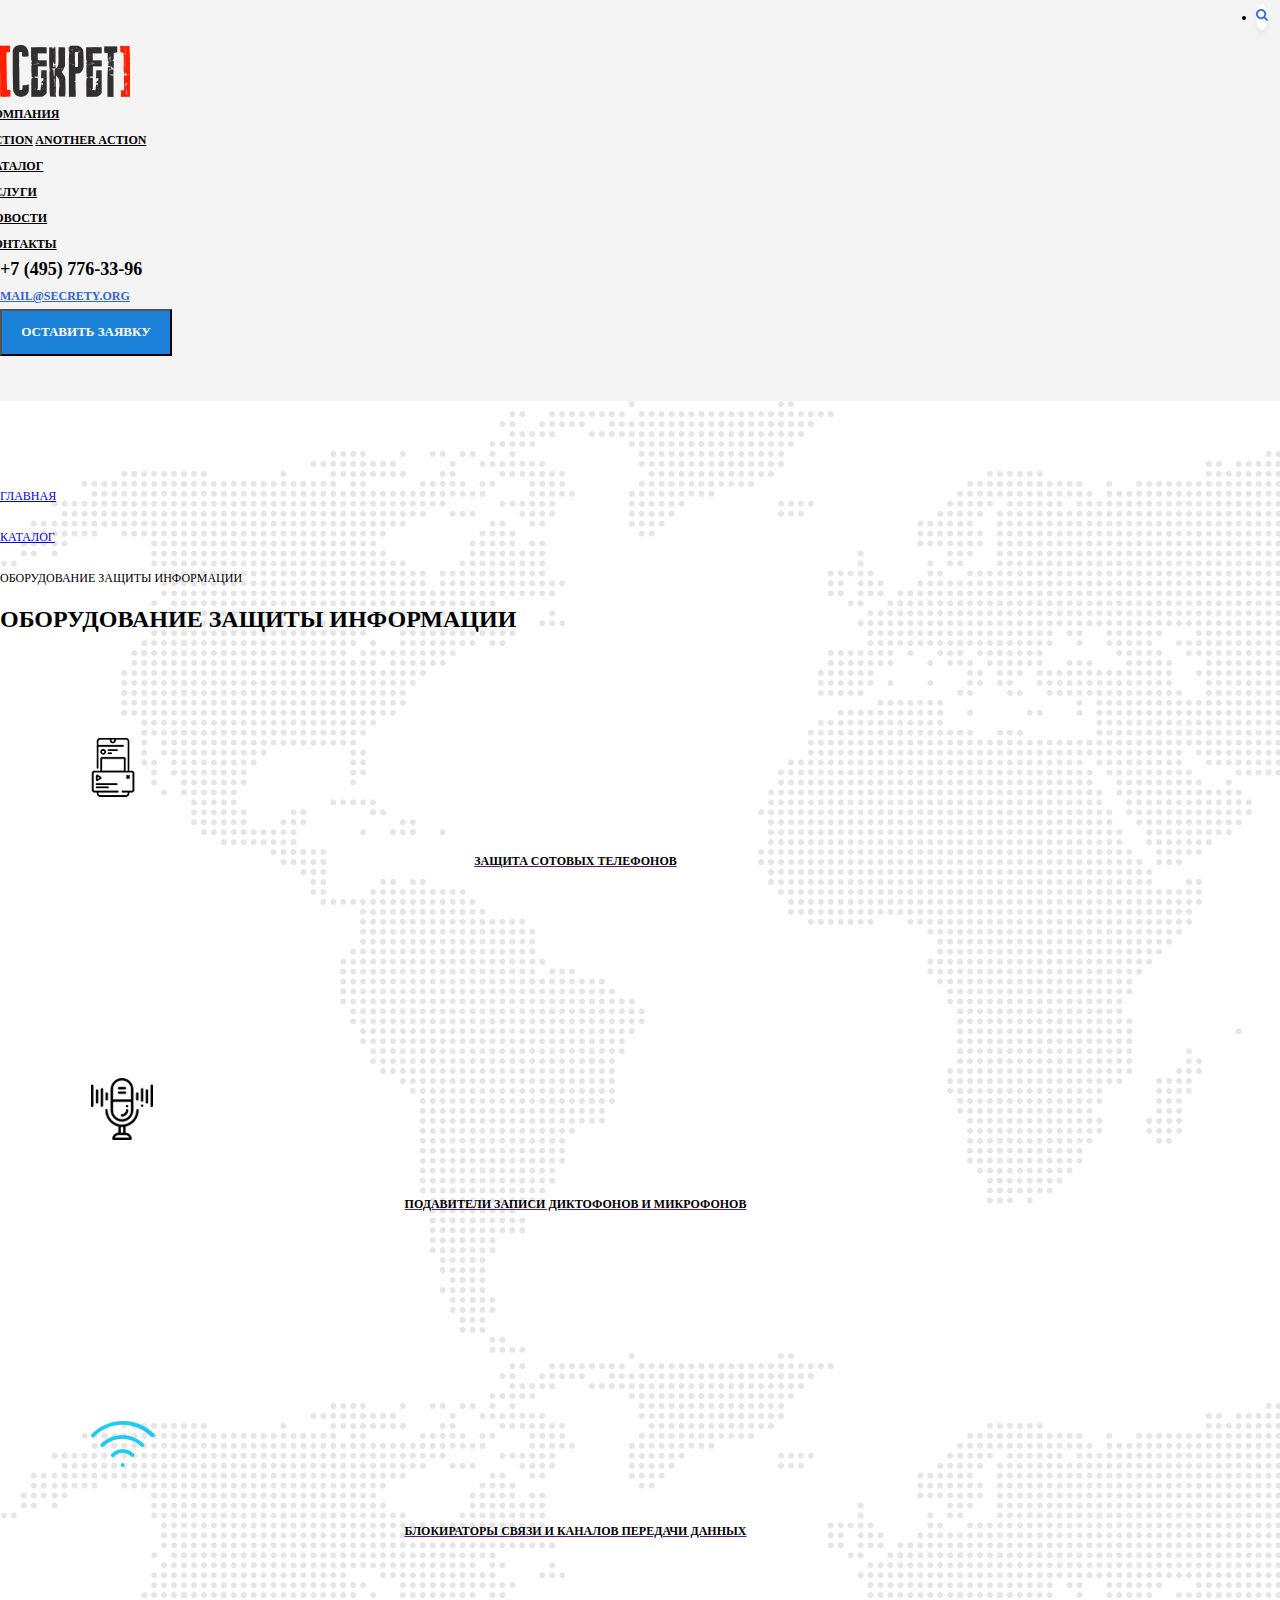
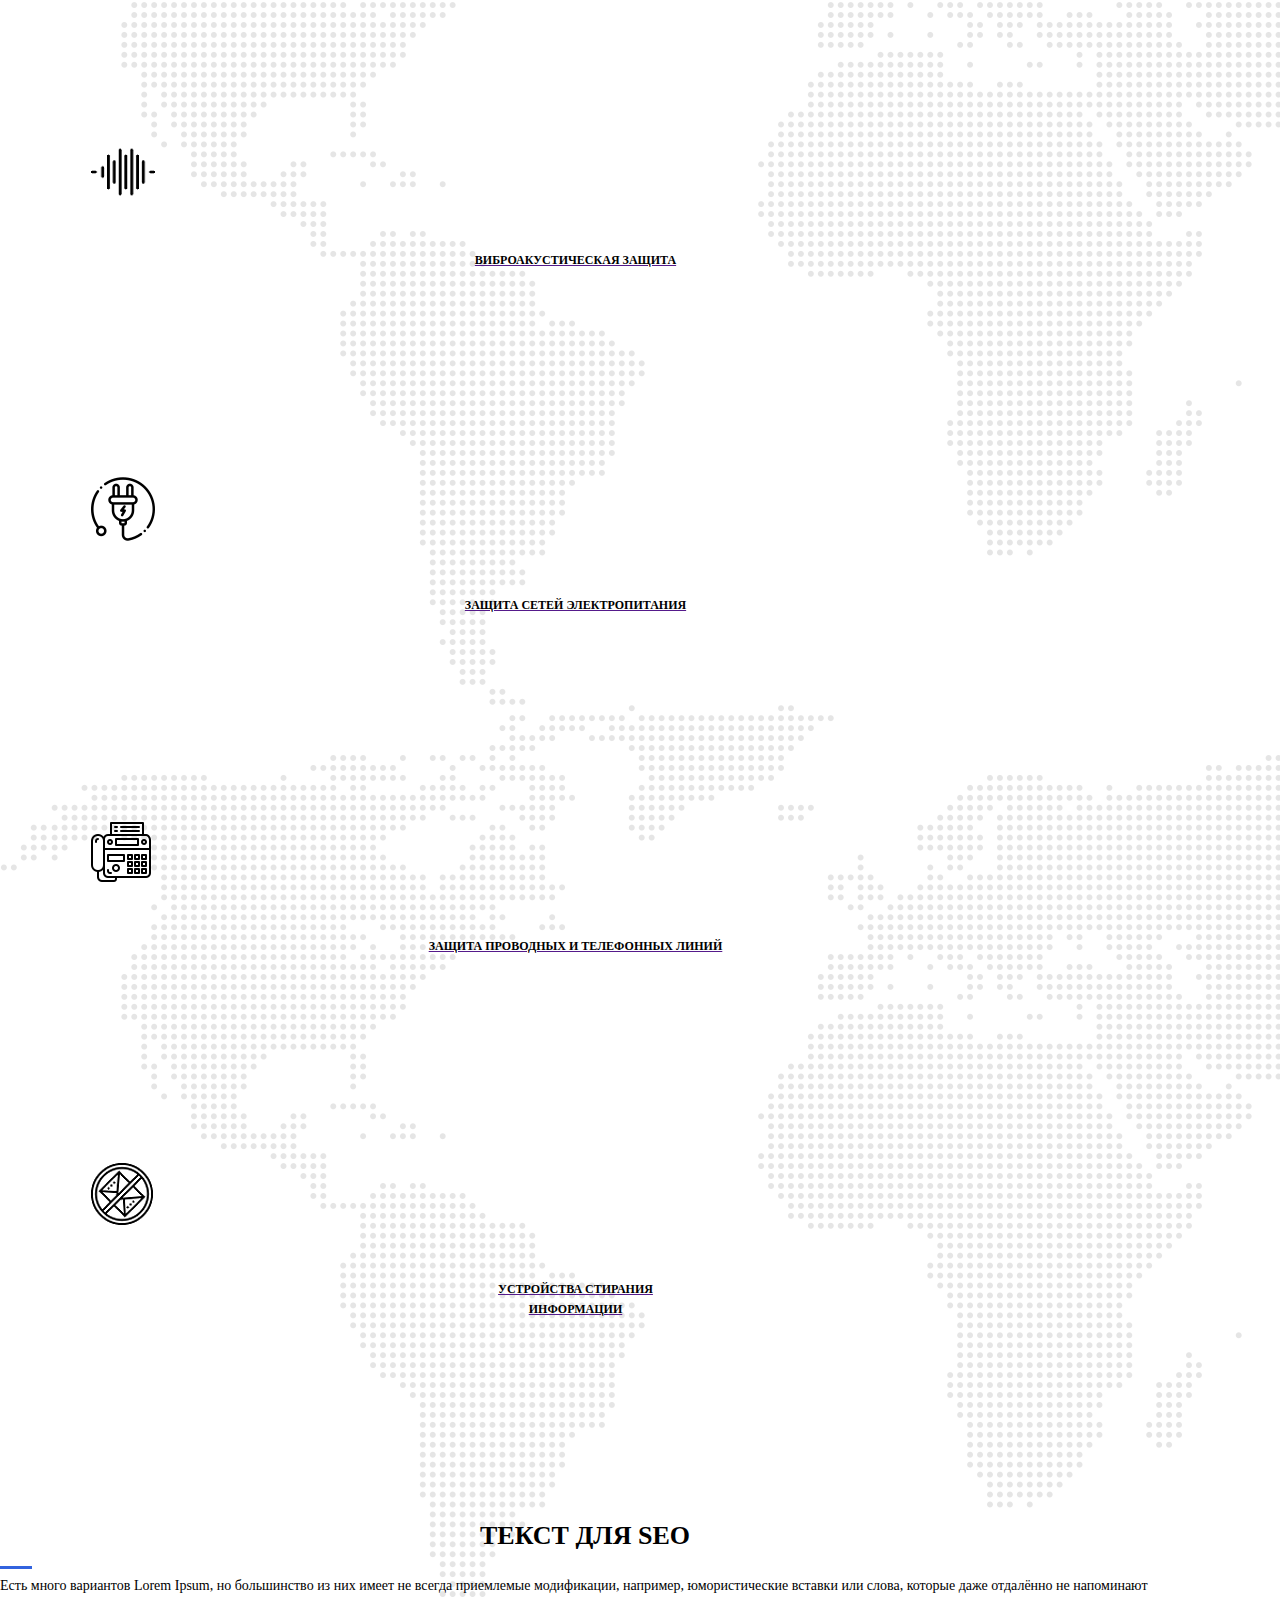
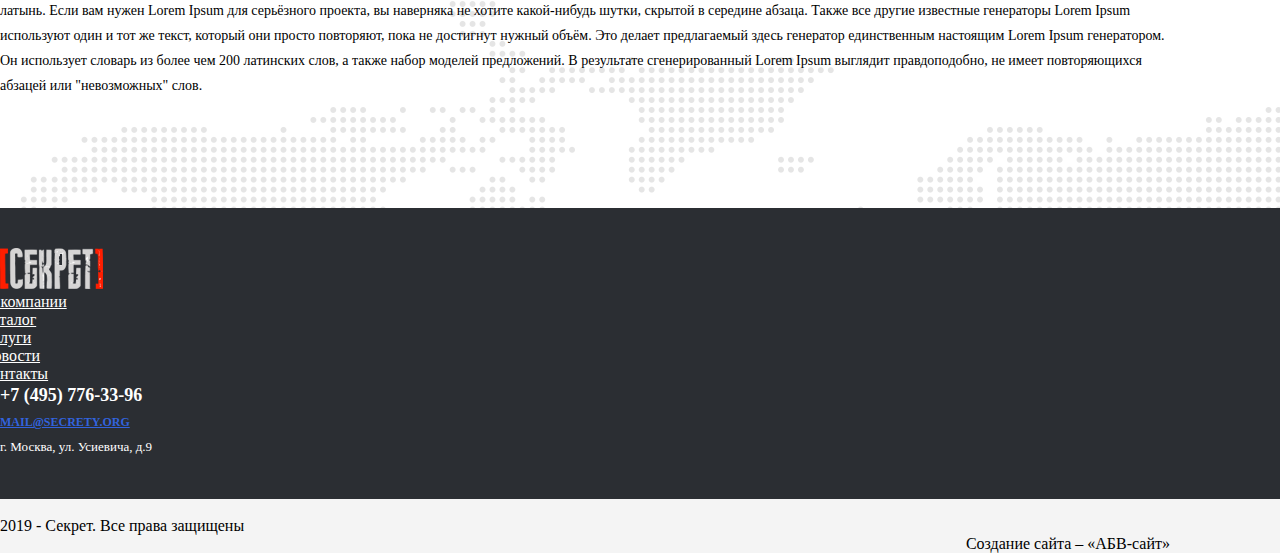
<file: catalogue_2.html>
<!DOCTYPE html>
<html lang="en">
<head>
    <meta charset="UTF-8">
    <title>Каталог</title>
    <link rel="stylesheet" href="css/resize-slider.css">
    <link rel="stylesheet" href="https://stackpath.bootstrapcdn.com/bootstrap/4.1.3/css/bootstrap.min.css"
          integrity="sha384-MCw98/SFnGE8fJT3GXwEOngsV7Zt27NXFoaoApmYm81iuXoPkFOJwJ8ERdknLPMO" crossorigin="anonymous">
    <link rel="stylesheet" href="css/style.css">
</head>
<body>
<header  >
    <div class="container">
        <div class="row d-flex flex-wrap align-content-center">
            <div class="col-sm-2 col-md-2 col-xl-2 p-2 headerLogo "><img src="img/headerLogo.png" alt=""></div>
            <div class="col-sm-10 col-md-10 col-xl-6 p-2 headerMenu">
                <ul class="nav nav-pills">

                    <li class="nav-item dropdown chek">
                        <a class="nav-link dropdown-toggle" data-toggle="dropdown" href="" role="button" aria-haspopup="true" aria-expanded="false">компания</a>
                        <div class="dropdown-menu">
                            <a class="dropdown-item" href="#!">Action</a>
                            <a class="dropdown-item" href="#!">Another action</a>
                        </div>
                    </li>
                    <li class="nav-item  chek">
                        <a class="nav-link" href="catalogue.html">Каталог</a>
                    </li>
                    <li class="nav-item chek">
                        <a class="nav-link" href="#!">услуги</a>
                    </li>
                    <li class="nav-item chek">
                        <a class="nav-link" href="#!">новости</a>
                    </li>
                    <li class="nav-item chek">
                        <a class="nav-link" href="#!">контакты</a>
                    </li>
                    <form action=""><input class="inp_search" type="text" placeholder="Поиск по сайту "></form>
                    <li class="nav-item search">

                        <a class="nav-link" href="#!" ><img  src="img/headSearch.png" alt=""></a>


                    </li>
                    <a href="" class="cross_search"><img class="cross_search" src="img/cross_search.png" alt=""></a>
                </ul>
            </div>
            <div class="col-sm-4 col-md-6  col-xl-2 p-2 headerContacts">
                <span class="tel">+7 (495) 776-33-96</span><br>
                <span class="mail"><a href="">mail@secrety.org</a></span>
            </div>
            <div class="col-sm-4 col-md-6 d-flex justify-content-center col-xl-2 p-2 headButton">
                <button>Оставить заявку</button>
            </div>
        </div>
    </div>
</header>
<main class="catalogue">
    <div class="container">
        <div class="row">
            <nav aria-label="breadcrumb">
                <ol class="breadcrumb">
                    <li class="breadcrumb-item"><a href="index.html">Главная</a></li>
                    <li class="breadcrumb-item " ><a href="catalogue.html">Каталог</a></li>
                    <li class="breadcrumb-item active" aria-current="page">Оборудование защиты информации</li>
                </ol>
                <p class="page_name">Оборудование защиты информации</p>
            </nav>
            <div class="card-deck">
                <div class="card  ">
                    <a href="">
                        <div class="card-body  ">
                            <div class="d-flex justify-content-center">
                                <svg
                                        xmlns="http://www.w3.org/2000/svg"
                                        xmlns:xlink="http://www.w3.org/1999/xlink"
                                        width="44px" height="59px">
                                    <image  x="0px" y="0px" width="44px" height="59px"  xlink:href="[data-uri]" />
                                </svg>
                            </div>
                            <p class="card-text cat_first"><strong>защита сотовых  телефонов</strong></p>
                        </div>
                    </a>
                </div>
                <div class="card">
                    <a href="">
                        <div class="card-body  ">
                            <div class="d-flex justify-content-center">
                                <svg
                                        xmlns="http://www.w3.org/2000/svg"
                                        xmlns:xlink="http://www.w3.org/1999/xlink"
                                        width="62px" height="62px">
                                    <image  x="0px" y="0px" width="62px" height="62px"  xlink:href="[data-uri]" />
                                </svg>
                            </div>
                            <p class="card-text cat_first"><strong>подавители записи диктофонов и микрофонов</strong></p>
                        </div>
                    </a>
                </div>
                <div class="card">
                    <a href="">
                        <div class="card-body  ">
                            <div class="d-flex justify-content-center">
                                <svg
                                        xmlns="http://www.w3.org/2000/svg"
                                        xmlns:xlink="http://www.w3.org/1999/xlink"
                                        width="64px" height="46px">
                                    <image  x="0px" y="0px" width="64px" height="46px"  xlink:href="[data-uri]" />
                                </svg>
                            </div>
                            <p class="card-text cat_first"><strong>блокираторы связи и каналов передачи данных</strong></p>
                        </div>
                    </a>
                </div>

            </div>
            <div class="card-deck">
                <div class="card  ">
                    <a href="">
                        <div class="card-body  ">
                            <div class="d-flex justify-content-center">
                                <svg
                                        xmlns="http://www.w3.org/2000/svg"
                                        xmlns:xlink="http://www.w3.org/1999/xlink"
                                        width="64px" height="48px">
                                    <image  x="0px" y="0px" width="64px" height="48px"  xlink:href="[data-uri]" />
                                </svg>
                            </div>
                            <p class="card-text cat_first"><strong>виброакустическая защита</strong></p>
                        </div>
                    </a>
                </div>
                <div class="card">
                    <a href="">
                        <div class="card-body  ">
                            <div class="d-flex justify-content-center">
                                <svg
                                        xmlns="http://www.w3.org/2000/svg"
                                        xmlns:xlink="http://www.w3.org/1999/xlink"
                                        width="64px" height="64px">
                                    <image  x="0px" y="0px" width="64px" height="64px"  xlink:href="[data-uri]" />
                                </svg>
                            </div>
                            <p class="card-text cat_first"><strong>защита сетей электропитания</strong></p>
                        </div>
                    </a>
                </div>
                <div class="card">
                    <a href="">
                        <div class="card-body  ">
                            <div class="d-flex justify-content-center">
                                <svg
                                        xmlns="http://www.w3.org/2000/svg"
                                        xmlns:xlink="http://www.w3.org/1999/xlink"
                                        width="60px" height="60px">
                                    <image  x="0px" y="0px" width="60px" height="60px"  xlink:href="[data-uri]" />
                                </svg>
                            </div>
                            <p class="card-text cat_first"><strong>защита проводных и телефонных линий</strong></p>
                        </div>
                    </a>
                </div>

            </div>
            <div class="card">
                <a href="">
                    <div class="card-body  ">
                        <div class="d-flex justify-content-center">
                            <svg
                                    xmlns="http://www.w3.org/2000/svg"
                                    xmlns:xlink="http://www.w3.org/1999/xlink"
                                    width="62px" height="62px">
                                <image  x="0px" y="0px" width="62px" height="62px"  xlink:href="[data-uri]" />
                            </svg>
                        </div>
                        <p class="card-text cat_first"><strong>устройства стирания <br> информации</strong></p>
                    </div>
                </a>
            </div>
            <div class="col-md-12 d-flex justify-content-left lidHead cat_2">
                <p>Текст для  seo</p>

            </div>
            <div class="col-md-12 d-flex justify-content-left"> <span><img src="img/lidChart.png" alt=""></span></div>
            <p class="cat_2_text">
                Есть много вариантов Lorem Ipsum, но большинство из них имеет не всегда приемлемые модификации, например, юмористические
                вставки или слова, которые даже отдалённо не напоминают латынь. Если вам нужен Lorem Ipsum для серьёзного проекта, вы наверняка
                не хотите какой-нибудь шутки, скрытой в середине абзаца. Также все другие известные генераторы Lorem Ipsum используют один и тот же текст,
                который они просто повторяют, пока не достигнут нужный объём. Это делает предлагаемый здесь генератор единственным настоящим Lorem
                Ipsum генератором. Он использует словарь из более чем 200 латинских слов, а также набор моделей предложений.
                В результате сгенерированный Lorem Ipsum выглядит правдоподобно, не имеет повторяющихся абзацей или "невозможных" слов.

            </p>
        </div>
    </div>
</main>
<footer>
    <div class="footer_top">
        <div class="container">
            <div class="row d-flex flex-wrap align-content-center">
                <div class="col-sm-2 col-md-2 col-xl-2 p-2 headerLogo "><img src="img/footer_logo.png" alt=""></div>
                <div class="col-sm-10 col-md-10 col-xl-6 p-2 headerMenu">
                    <ul class="nav nav-pills">
                        <li class="nav-item">
                            <a class="nav-link" href="#!">О компании</a>
                        </li>

                        <li class="nav-item">
                            <a class="nav-link" href="#!">каталог</a>
                        </li>
                        <li class="nav-item">
                            <a class="nav-link" href="#!">услуги</a>
                        </li>
                        <li class="nav-item">
                            <a class="nav-link" href="#!">новости</a>
                        </li>
                        <li class="nav-item">
                            <a class="nav-link" href="#!">контакты</a>
                        </li>

                    </ul>
                </div>
                <div class="col-sm-4 col-md-6  col-xl-2 p-2 headerContacts">
                    <span class="tel footer-tel">+7 (495) 776-33-96</span><br>
                    <span class="mail "><a class="footer-mail" href="">mail@secrety.org</a></span>
                </div>
                <div class="col-sm-4 col-md-6 d-flex justify-content-center col-xl-2 p-2 footer-addr">
                    <span>г. Москва, ул. Усиевича, д.9</span>
                </div>
            </div>
        </div>
    </div>
    <div class="footer_bot">
        <div class="container">
            <div class="row">
                <p class="col-md-6">2019 - Секрет. Все права защищены</p>
                <p class="col-md-6 d-flex justify-content-end f_right">Создание сайта – «АБВ-сайт»</p>
            </div>
        </div>
    </div>

</footer>

<script src="https://cdnjs.cloudflare.com/ajax/libs/popper.js/1.14.3/umd/popper.min.js"
        integrity="sha384-ZMP7rVo3mIykV+2+9J3UJ46jBk0WLaUAdn689aCwoqbBJiSnjAK/l8WvCWPIPm49" crossorigin="anonymous"></script>

<script src="https://stackpath.bootstrapcdn.com/bootstrap/4.1.3/js/bootstrap.min.js"
        integrity="sha384-ChfqqxuZUCnJSK3+MXmPNIyE6ZbWh2IMqE241rYiqJxyMiZ6OW/JmZQ5stwEULTy" crossorigin="anonymous"></script>
<script src="https://code.jquery.com/jquery-3.3.1.slim.min.js" integrity="sha384-q8i/X+965DzO0rT7abK41JStQIAqVgRVzpbzo5smXKp4YfRvH+8abtTE1Pi6jizo" crossorigin="anonymous"></script>
<script src="https://cdnjs.cloudflare.com/ajax/libs/popper.js/1.14.3/umd/popper.min.js"
        integrity="sha384-ZMP7rVo3mIykV+2+9J3UJ46jBk0WLaUAdn689aCwoqbBJiSnjAK/l8WvCWPIPm49" crossorigin="anonymous"></script>
<script src="https://stackpath.bootstrapcdn.com/bootstrap/4.1.3/js/bootstrap.min.js"
        integrity="sha384-ChfqqxuZUCnJSK3+MXmPNIyE6ZbWh2IMqE241rYiqJxyMiZ6OW/JmZQ5stwEULTy" crossorigin="anonymous"></script>
<script src="https://code.jquery.com/jquery-3.3.1.slim.min.js"
        integrity="sha384-q8i/X+965DzO0rT7abK41JStQIAqVgRVzpbzo5smXKp4YfRvH+8abtTE1Pi6jizo" crossorigin="anonymous"></script>
<script type="text/javascript" src="js/jquery/2.2.2.js"></script>
<script src="js/func.js"></script>
<script src="js/resize-slider-min.js"></script>
<script type="text/javascript" src="js/cofg-resize-slider.js"></script>
</body>
</body>
</html>
</file>
<file: css/resize-slider.css>
*
{
  padding: 0;
  margin: 0;
}
</file>
<file: css/style.css>
/*Header start*/
header{
    background-color: #f4f4f4;
    padding-top: 45px;
    padding-bottom: 45px;
}
.container{
    width: 1170px;
}
.headerMenu{
    margin-left: -15px;
}

header li{
    font-size: 12px;
    font-family: Montserrat;
    color: rgb(0, 0, 0);
    font-weight: bold;
    text-transform: uppercase;
    line-height: 2.167;

}
.headerMenu a{
    color: black;
}
.search{
    border-radius: 50%;
    background-color: white;
    box-shadow: 0 5px 5px 0 rgba(0, 0, 0, 0.06);


}
.search:hover{
    background-color: #eceff5;
}
.tel{
    font-size: 18px;
    font-family: Montserrat;
    color: rgb(0, 0, 0);
    font-weight: bold;
    text-transform: uppercase;
    line-height: 1.444;
}
.mail a{
    font-size: 12px;
    font-family: Montserrat;
    color: rgb(50, 99, 222);
    font-weight: bold;
    text-decoration: underline;
    text-transform: uppercase;
    line-height: 2.167;
}
.headButton button{
    background-color: rgb(28, 130, 217);
    width: 172px;
    height: 47px;
    font-size: 13px;
    font-family: Montserrat;
    color: rgb(255, 255, 255);
    font-weight: bold;
    text-transform: uppercase;
    line-height: 2;

}
.headButton button:hover{
    cursor: pointer;
}
.inp_search{
    background-color: rgb(255, 255, 255);
    width: 539px;
    height: 38px;
    border-radius: 22px;
    outline: none;
    padding-left: 10px;

}

.search{
    top: 4px;
    right: 12px;
    position: absolute;

}
.cross_search{
    top: 9px;
    position: absolute;
    left: 282px;
}
.cross_search:hover{
    cursor: pointer;
}



                                                    /*Header end*/
                                                    /*Main start*/
.liders{
    background: url("../img/bgLid.png");
    padding-top: 140px;
    padding-bottom: 140px;





}
.lid{
    background-color: #f7fcfe;
    padding-top: 85px;
    padding-bottom: 120px;

}
.lidHead p{
    font-size: 26px;
    font-family: Montserrat;
    color: rgb(0, 0, 0);
    font-weight: bold;
    text-transform: uppercase;
    line-height: 1.462;
}
.lidText{
    font-size: 14px;
    font-family: Montserrat;
    color: rgb(0, 0, 0);
    line-height: 1.857;
    padding-top: 45px;
}
.lidHead p{
    text-align: center;
}
.lidText p{
    text-align: center;
}
.lidUnit{
    padding-top: 70px;

}
.lidUnit:nth-child(even){
    padding-left: 230px;
}
.lidUnit:nth-child(odd){
   padding-right: 180px;

}
.lidUnit img{
    width: 30px;
    height: 32px;
}
.lidUnit p{
    font-size: 13px;
    font-family: Montserrat;
    color: rgb(0, 0, 0);
    font-weight: bold;
    line-height: 1.538;
    padding-left: 35px;

}
.products{
    background-color: #f4f4f4;
    padding-top: 100px;
    padding-bottom: 110px;
}
.product_unit{
    background-color: white;
    box-shadow: 0px 5px 16px 0px rgba(0, 0, 0, 0.06);
    width: 365px;
    height: 249px;
    margin-top: 30px;
    margin-right: 20px;
    text-align: center;
    padding-top: 60px;


}
.product_unit p{
    padding-top: 50px;
    font-size: 12px;
    font-family: Montserrat;
    color: rgb(0, 0, 0);
    font-weight: bold;
    text-transform: uppercase;
    line-height: 1.667;
}


.p3{
    margin-right: 0;
}
.product_unit:hover {
    cursor: pointer;
    background-color: #3263de;
    color: white;
}
.product_unit:hover p{
color: white;
}
.product_unit:hover svg{
    fill: #23c9f3;
}
.about_unit{
    background-color: white;
    z-index: 100;
    padding: 45px 60px 45px 45px;
}
.about{
    padding-top: 85px;
}
.about_unit h4{
    font-size: 20px;
    font-family: Montserrat;
    color: rgb(0, 0, 0);
    font-weight: bold;
    text-transform: uppercase;
    line-height: 1.35;
}
.about_unit p{
    font-size: 14px;
    font-family: Montserrat;
    color: rgb(0, 0, 0);
    line-height: 1.714;
}
.about_unit a{
    font-size: 13px;
    font-family: Montserrat;
    color: rgb(50, 99, 222);
    font-weight: bold;
    text-decoration: underline;
    text-transform: uppercase;
    line-height: 2.077;
}
.news{
    background-color: #f4f4f4;
    z-index: 101;
}
#resizeSlider{
    float: none!important;
}
.card-img-overlay{
    margin-top: 252px;
    color: #f4f4f4;
}
.card{
    margin-top: 25px;

}
.date{
    font-size: 12px;
    font-family: Montserrat;
    color: rgb(156, 165, 187);
    font-weight: bold;
    text-transform: uppercase;
    line-height: 2.25;
}
.card_head{
    font-size: 18px;
    font-family: Montserrat;
    color: rgb(255, 255, 255);
    font-weight: bold;
    text-transform: uppercase;
    line-height: 1.5;
}
.card_head_min{
    font-size: 12px;
    font-family: Montserrat;
    color: rgb(0, 0, 0);
    font-weight: bold;
    text-transform: uppercase;
    line-height: 2.25;
}
.card-body p{
    font-size: 12px;
    font-family: Montserrat;
    color: rgb(0, 0, 0);
    line-height: 1.667;
}
.card-img-overlay p{
    font-size: 13px;
    font-family: Montserrat;
    color: rgb(255, 255, 255);
    line-height: 1.538;
}
.card-body:hover {
    background-color: #3263de;


}
.card-body:hover span{
    color: white;
}
.card-body:hover p{
    color: white;
}
.news{
    padding-top: 110px;
    padding-bottom: 75px;
}
.card_sait{
    padding-top: 50px;
}
.card_body_sait{
    padding-top: 94px;
}



                                                    /*Main end*/
                                                    /*Footer start*/
.footer_top a{
    color: white;
}
.footer_top{
    background-color: #2b2e33;
    padding-top: 40px;
    padding-bottom: 40px;
}
.footer-tel{
    color: white;
}
.footer-mail{
    color: #3263de!important;
}
.footer-addr{
    font-size: 13px;
    font-family: Montserrat;
    color: rgb(255, 255, 255);
    line-height: 1.846;
}
.footer_bot{
    background-color: #f4f4f4;
    padding: 18px 0 18px 0;
}
.f_right{

    float: right;
}


                                                    /*Footer end*/
                                                    /*Catalogue Main Start*/

.catalogue{
    background: url("../img/cat_bg.png");
    padding-top: 75px;
    padding-bottom: 110px;
}
.breadcrumb{
    background:none;
    padding: 0;

}
.breadcrumb-item{
    font-size: 12px;
    font-family: Montserrat;
    color: rgb(0, 0, 0);
    text-transform: uppercase;
    line-height: 3.417;

}
.page_name{
    font-size: 24px;
    font-family: Montserrat;
    color: rgb(0, 0, 0);
    font-weight: bold;
    text-transform: uppercase;
    line-height: 1.708;

}

.card-body{
    padding: 73px 110px 59px 91px;
}
.cat_first{
    font-family: Montserrat;
    font-size: 12px;
    color: rgb(0, 0, 0);
    font-weight: bold;
    text-transform: uppercase;
    line-height: 1.667;
    text-align: center;
    padding-top: 50px;
    padding-bottom: 50px;
}




                                                    /*Catalogue Main End*/
                                                    /*Catalogue 2 Main Start*/
.cat_2{
    padding-top: 89px;

}
.cat_2_text{
    font-size: 14px;
    font-family: Montserrat;
    color: rgb(0, 0, 0);
    line-height: 1.786;
    text-align: left;
}
                                                    


                                                    /*Catalogue 2 Main End*/

                                                    /*Media start*/
@media (max-width: 1199px) {
        .headerMenu{
            margin-left: 0;

        }
    .product_unit{
        margin-right: 0;
        margin-left: 75px;
    }


    .headerContacts{
        text-align: center;
    }
    .headerMenu ul{
        padding-left: 70px;
    }
    .headerContacts{
        text-align: left;
    }
    .footer-addr{
        display: none;
    }

}
@media (max-width: 999px) {
    .lidUnit:nth-child(even){
        padding-left: 80px;
    }
    .lidUnit:nth-child(odd){
        padding-right: 80px;

    }
    .about_unit{
        padding: 10px 10px 10px 10px;
    }
    .card-body{
        padding:70px 36px 50px 27px;
    }
    
}                                                    
 @media (max-width: 992px) {
    .headerContacts{
        text-align: center;

    }
     .product_unit{
         margin-left: 180px;
     }
     .headerMenu ul{
         padding-left: 39px;
     }
 }
 @media (max-width: 775px) {
     .product_unit{
         margin-left: 74px;
     }
 }
 @media (max-width: 768px) {

     .headerMenu ul{
         padding-left: 100px;
     }
     .headerContacts{
         margin-left: 60px;
     }


 }
 @media (max-width: 575px) {
     .headerContacts{
         text-align: left;
         margin-left: 220px;
     }
     .headerMenu ul{
         padding-left: 0;

     }
     .headButton{
         margin-right: 574px;
     }
     .headerLogo{
         margin-left: 220px;
     }
 }                                                   







                                                    /*Media end*/
</file>
